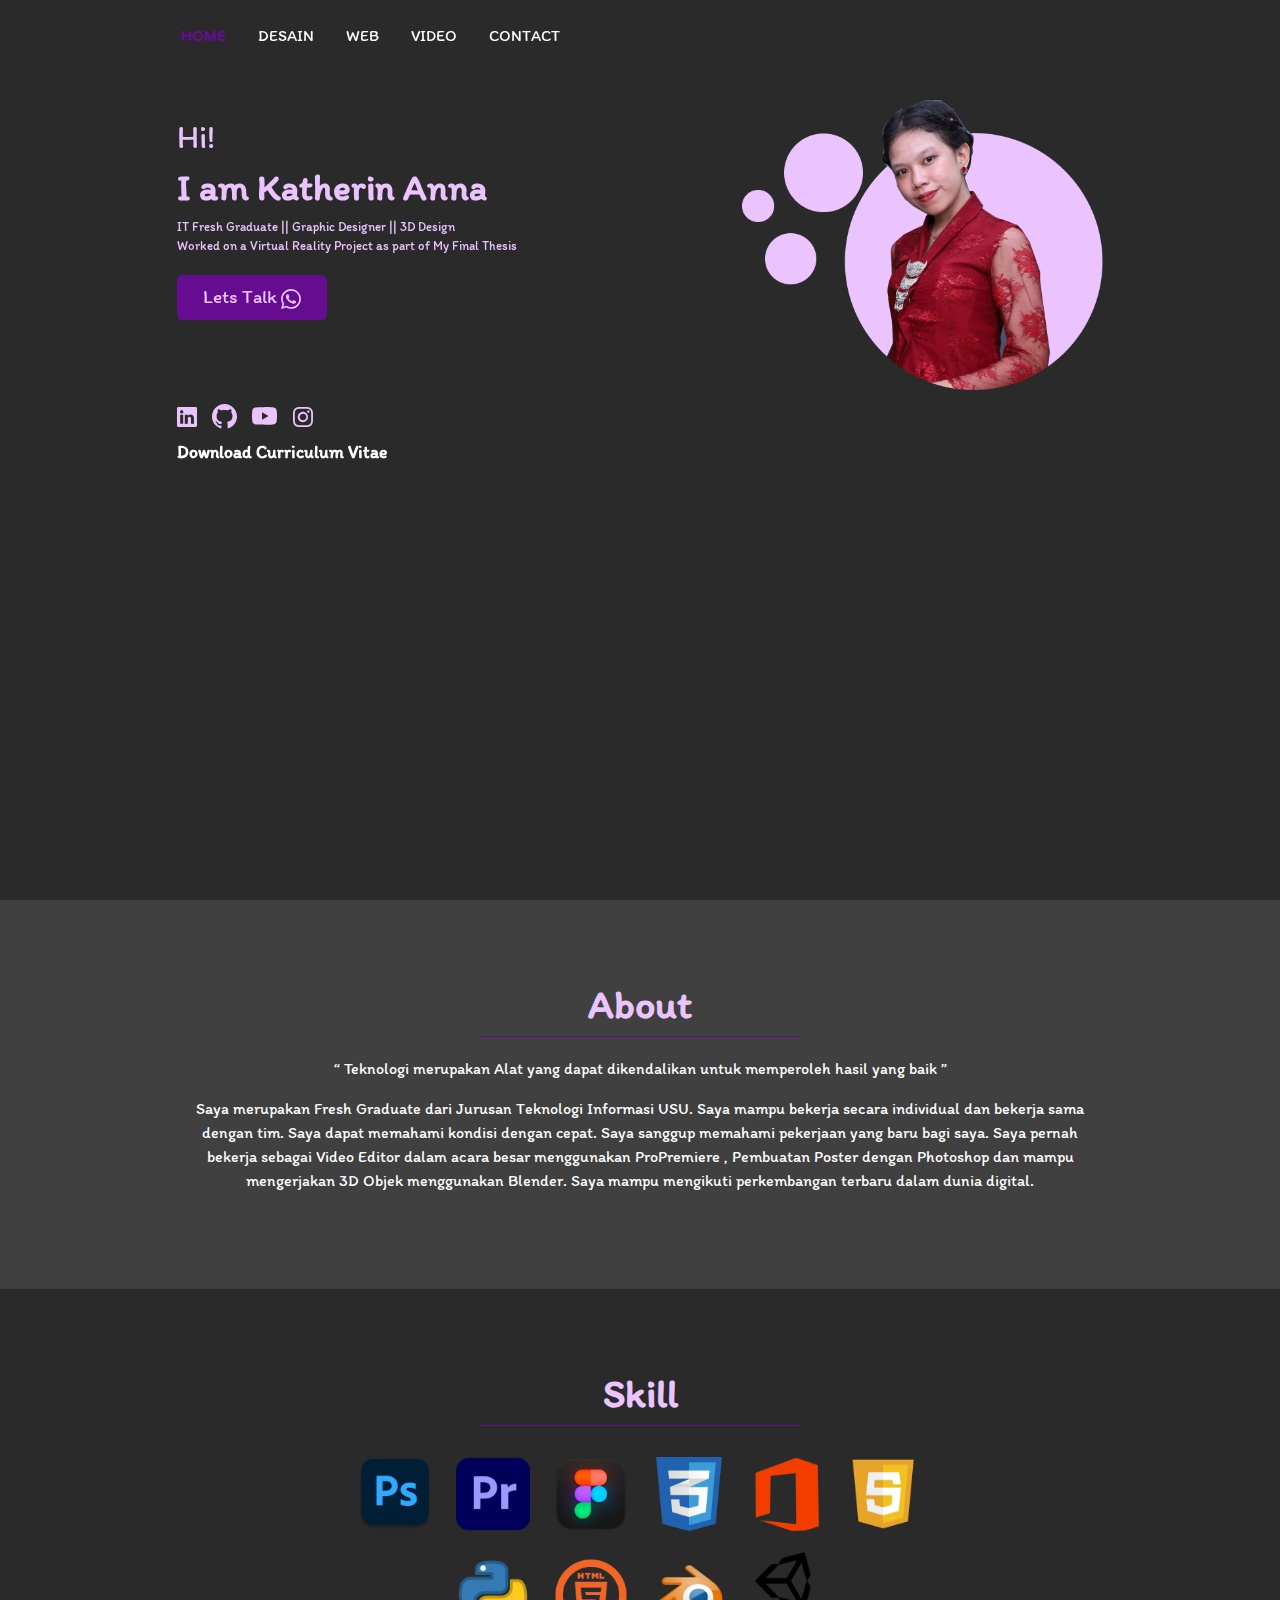
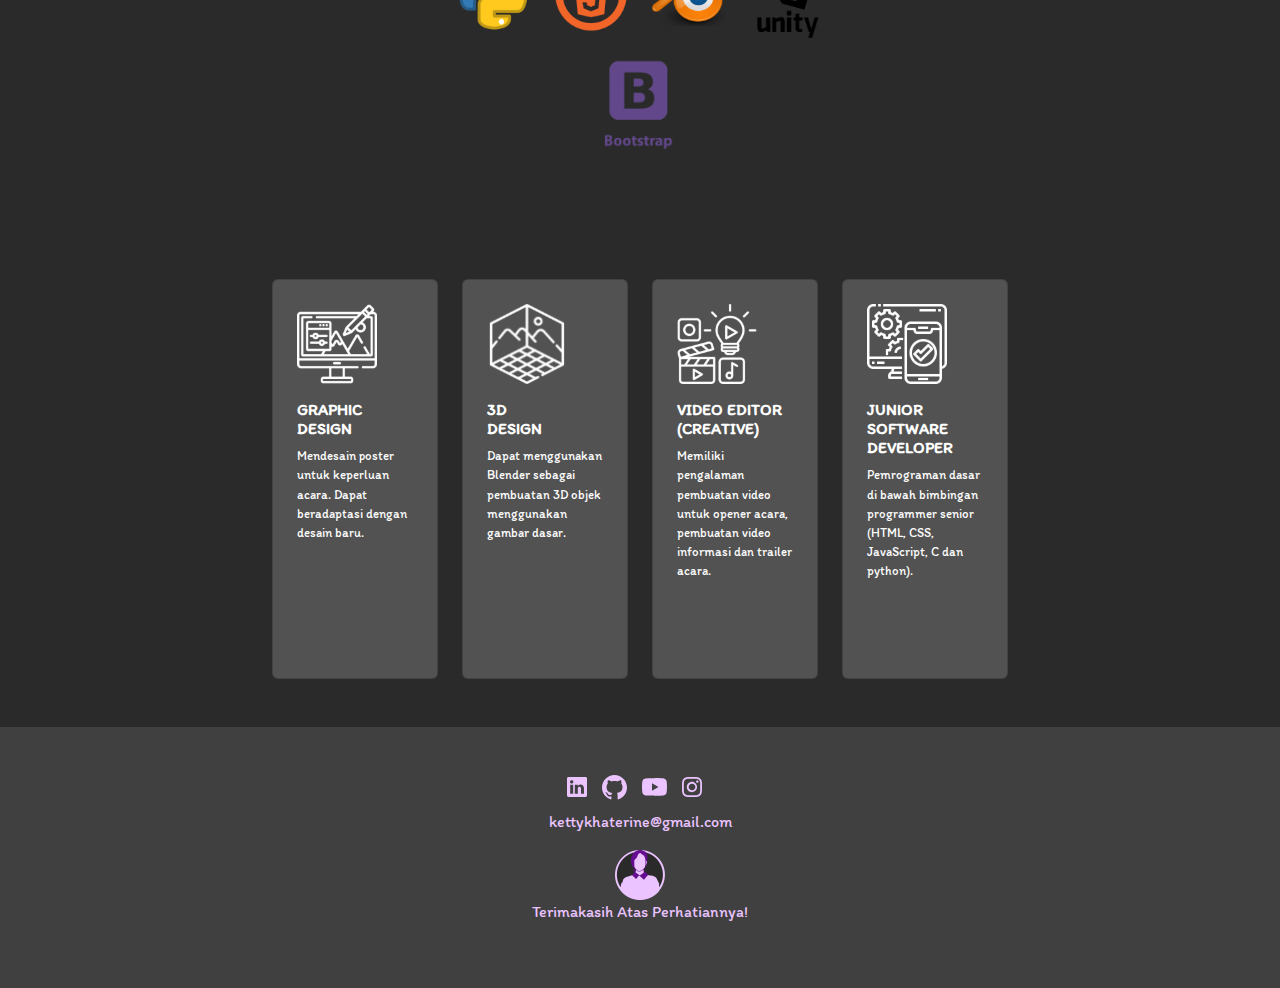
<file: index.html>
<!DOCTYPE html>
<html lang="en">
  <head>
    <meta charset="utf-8" />
    <meta name="viewport" content="width=device-width, initial-scale=1" />
    <title>Web Portofolio || Katherin Anna</title>
    <link
      href="https://cdn.jsdelivr.net/npm/bootstrap@5.3.3/dist/css/bootstrap.min.css"
      rel="stylesheet"
      integrity="sha384-QWTKZyjpPEjISv5WaRU9OFeRpok6YctnYmDr5pNlyT2bRjXh0JMhjY6hW+ALEwIH"
      crossorigin="anonymous"
    />
    <!-- My Style -->
    <link rel="stylesheet" href="css/style.css" />
    <link rel="stylesheet" href="css/resposnsive.css" />
    <!-- Link Font-->
    <link rel="preconnect" href="https://fonts.googleapis.com" />
    <link rel="preconnect" href="https://fonts.gstatic.com" crossorigin />
    <link
      href="https://fonts.googleapis.com/css2?family=Itim&family=Montserrat:ital,wght@0,100..900;1,100..900&display=swap"
      rel="stylesheet"
    />
  </head>
  <body>
    <!-- Navbar-->
    <div class="container-fluid position-fixed" id="nav">
      <div class="container">
        <nav class="navbar navbar-expand-lg navbar-dark bg-body-transparent py-3">
          <div class="row justify-content-center">
            <div class="col-8 offset-1">
              <button
                class="navbar-toggler"
                type="button"
                data-bs-toggle="collapse"
                data-bs-target="#navbarNavAltMarkup"
                aria-controls="navbarNavAltMarkup"
                aria-expanded="false"
                aria-label="Toggle navigation"
              >
                <span class="navbar-toggler-icon"></span>
              </button>
              <div class="collapse navbar-collapse" id="navbarNavAltMarkup">
                <div class="navbar-nav">
                  <a class="nav-link active me-3" aria-current="page" href="index.html">HOME</a>
                  <a class="nav-link me-3" href="album.html">DESAIN</a>
                  <a class="nav-link me-3" href="web.html">WEB</a>
                  <a class="nav-link me-3" href="video.html">VIDEO</a>
                  <a class="nav-link me-3" href="https://wa.me/081906354663">CONTACT</a>
                </div>
              </div>
            </div>
          </div>
        </nav>
      </div>
    </div>

    <!-- End Navbar-->

    <!-- Section Hero-->
    <section id="hero">
      <div class="container">
        <div class="row position-relative">
          <div class="col-lg-5 col-md-6 offset-lg-1 my-auto order-1 text-center text-lg-start">
            <h2>Hi!</h2>
            <h1 class="fw-bold">I am Katherin Anna</h1>
            <p>
              IT Fresh Graduate || Graphic Designer || 3D Design <br />
              Worked on a Virtual Reality Project as part of My Final Thesis
            </p>
            <button class="btn btn-custom1 my-1">
              Lets Talk
              <svg width="20" viewBox="0 0 40 40" fill="none" xmlns="http://www.w3.org/2000/svg">
                <g clip-path="url(#clip0_2_10)">
                  <path
                    d="M34.0025 5.81514C32.169 3.96388 29.9852 2.49625 27.5786 1.49787C25.1719 0.499493 22.5905 -0.00965205 19.985 0.000138563C9.0675 0.000138563 0.17 8.89514 0.16 19.8151C0.16 23.3126 1.075 26.7151 2.8025 29.7276L0 40.0001L10.51 37.2451C13.4162 38.8307 16.6744 39.6603 19.985 39.6576H19.995C30.915 39.6576 39.81 30.7626 39.82 19.8326C39.8222 17.2278 39.3091 14.6482 38.3103 12.2425C37.3114 9.83676 35.8491 7.65238 34.0025 5.81514ZM19.985 36.3026C17.0329 36.3003 14.1356 35.506 11.595 34.0026L10.995 33.6426L4.76 35.2776L6.425 29.1951L6.035 28.5676C4.38452 25.9435 3.51162 22.9052 3.5175 19.8051C3.5175 10.7401 10.91 3.34514 19.995 3.34514C22.1594 3.34126 24.3031 3.76582 26.3026 4.59437C28.302 5.42291 30.1177 6.63904 31.645 8.17264C33.1772 9.70051 34.392 11.5165 35.2192 13.516C36.0465 15.5154 36.4699 17.6588 36.465 19.8226C36.455 28.9201 29.0625 36.3026 19.985 36.3026ZM29.0225 23.9676C28.53 23.7201 26.0975 22.5226 25.64 22.3526C25.185 22.1901 24.8525 22.1051 24.5275 22.6001C24.195 23.0926 23.245 24.2151 22.96 24.5376C22.675 24.8701 22.38 24.9076 21.885 24.6626C21.3925 24.4126 19.795 23.8926 17.905 22.2001C16.43 20.8876 15.4425 19.2626 15.1475 18.7701C14.8625 18.2751 15.12 18.0101 15.3675 17.7626C15.585 17.5426 15.86 17.1826 16.1075 16.8976C16.3575 16.6126 16.44 16.4026 16.6025 16.0726C16.765 15.7376 16.6875 15.4526 16.565 15.2051C16.44 14.9576 15.4525 12.5151 15.035 11.5301C14.635 10.5576 14.2275 10.6926 13.9225 10.6801C13.6375 10.6626 13.305 10.6626 12.9725 10.6626C12.7214 10.669 12.4744 10.7272 12.2468 10.8334C12.0193 10.9397 11.8161 11.0918 11.65 11.2801C11.195 11.7751 9.9225 12.9726 9.9225 15.4151C9.9225 17.8576 11.6975 20.2051 11.9475 20.5376C12.1925 20.8701 15.4325 25.8676 20.405 28.0176C21.58 28.5301 22.505 28.8326 23.2275 29.0626C24.415 29.4426 25.4875 29.3851 26.3425 29.2626C27.2925 29.1176 29.27 28.0626 29.6875 26.9051C30.0975 25.7451 30.0975 24.7551 29.9725 24.5476C29.85 24.3376 29.5175 24.2151 29.0225 23.9676Z"
                    fill="#EBC4FF"
                  />
                </g>
                <defs>
                  <clipPath id="clip0_2_10">
                    <rect width="40" height="40" fill="white" />
                  </clipPath>
                </defs>
              </svg>
            </button>
            <br>
            <br>
            <br>
            <div class="social-icon position-absolute bottom-0">
              <a href="https://www.linkedin.com/in/lesnussaanna"
                ><svg width="20" viewBox="0 0 40 40" fill="none" xmlns="http://www.w3.org/2000/svg">
                  <g clip-path="url(#clip0_2_13)">
                    <path
                      d="M0 2.865C0 1.2825 1.315 0 2.9375 0H37.0625C38.685 0 40 1.2825 40 2.865V37.135C40 38.7175 38.685 40 37.0625 40H2.9375C1.315 40 0 38.7175 0 37.135V2.865ZM12.3575 33.485V15.4225H6.355V33.485H12.3575ZM9.3575 12.955C11.45 12.955 12.7525 11.57 12.7525 9.835C12.715 8.0625 11.4525 6.715 9.3975 6.715C7.3425 6.715 6 8.065 6 9.835C6 11.57 7.3025 12.955 9.3175 12.955H9.3575ZM21.6275 33.485V23.3975C21.6275 22.8575 21.6675 22.3175 21.8275 21.9325C22.26 20.855 23.2475 19.7375 24.9075 19.7375C27.08 19.7375 27.9475 21.3925 27.9475 23.8225V33.485H33.95V23.125C33.95 17.575 30.99 14.995 27.04 14.995C23.855 14.995 22.4275 16.745 21.6275 17.9775V18.04H21.5875L21.6275 17.9775V15.4225H15.6275C15.7025 17.1175 15.6275 33.485 15.6275 33.485H21.6275Z"
                      fill="#EBC4FF"
                    />
                  </g>
                  <defs>
                    <clipPath id="clip0_2_13">
                      <rect width="40" height="40" fill="white" />
                    </clipPath>
                  </defs></svg></a>

              <a href="https://github.com/lesnussaanna"
                ><svg width="25" viewBox="0 0 40 40" fill="none" xmlns="http://www.w3.org/2000/svg">
                  <g clip-path="url(#clip0_2_15)">
                    <path
                      d="M20 0C8.95 0 0 8.95 0 20C0 28.85 5.725 36.325 13.675 38.975C14.675 39.15 15.05 38.55 15.05 38.025C15.05 37.55 15.025 35.975 15.025 34.3C10 35.225 8.7 33.075 8.3 31.95C8.075 31.375 7.1 29.6 6.25 29.125C5.55 28.75 4.55 27.825 6.225 27.8C7.8 27.775 8.925 29.25 9.3 29.85C11.1 32.875 13.975 32.025 15.125 31.5C15.3 30.2 15.825 29.325 16.4 28.825C11.95 28.325 7.3 26.6 7.3 18.95C7.3 16.775 8.075 14.975 9.35 13.575C9.15 13.075 8.45 11.025 9.55 8.275C9.55 8.275 11.225 7.75 15.05 10.325C16.65 9.875 18.35 9.65 20.05 9.65C21.75 9.65 23.45 9.875 25.05 10.325C28.875 7.725 30.55 8.275 30.55 8.275C31.65 11.025 30.95 13.075 30.75 13.575C32.025 14.975 32.8 16.75 32.8 18.95C32.8 26.625 28.125 28.325 23.675 28.825C24.4 29.45 25.025 30.65 25.025 32.525C25.025 35.2 25 37.35 25 38.025C25 38.55 25.375 39.175 26.375 38.975C30.346 37.6356 33.7967 35.0842 36.241 31.6801C38.6853 28.276 40.0001 24.1908 40 20C40 8.95 31.05 0 20 0Z"
                      fill="#EBC4FF"
                    />
                  </g>
                  <defs>
                    <clipPath id="clip0_2_15">
                      <rect width="40" height="40" fill="white" />
                    </clipPath>
                  </defs></svg></a>

              <a href="https://www.youtube.com/@Lesnussaanna"
                ><svg width="25" viewBox="0 0 40 40" fill="none" xmlns="http://www.w3.org/2000/svg">
                  <path
                    d="M20.1275 4.9975H20.35C22.405 5.005 32.8175 5.08 35.625 5.835C36.4737 6.06542 37.2471 6.51455 37.8679 7.13752C38.4887 7.76048 38.9351 8.53546 39.1625 9.385C39.415 10.335 39.5925 11.5925 39.7125 12.89L39.7375 13.15L39.7925 13.8L39.8125 14.06C39.975 16.345 39.995 18.485 39.9975 18.9525V19.14C39.995 19.625 39.9725 21.91 39.7925 24.29L39.7725 24.5525L39.75 24.8125C39.625 26.2425 39.44 27.6625 39.1625 28.7075C38.9351 29.557 38.4887 30.332 37.8679 30.955C37.2471 31.5779 36.4737 32.0271 35.625 32.2575C32.725 33.0375 21.7025 33.0925 20.175 33.095H19.82C19.0475 33.095 15.8525 33.08 12.5025 32.965L12.0775 32.95L11.86 32.94L11.4325 32.9225L11.005 32.905C8.23 32.7825 5.5875 32.585 4.37 32.255C3.52157 32.0248 2.74837 31.576 2.12763 30.9535C1.50688 30.331 1.06031 29.5566 0.8325 28.7075C0.555 27.665 0.37 26.2425 0.245 24.8125L0.225 24.55L0.205 24.29C0.0809086 22.596 0.0125383 20.8985 0 19.2L0 18.8925C0.005 18.355 0.025 16.4975 0.16 14.4475L0.1775 14.19L0.185 14.06L0.205 13.8L0.26 13.15L0.285 12.89C0.405 11.5925 0.5825 10.3325 0.835 9.385C1.06243 8.53546 1.50883 7.76048 2.1296 7.13752C2.75037 6.51455 3.52377 6.06542 4.3725 5.835C5.59 5.51 8.2325 5.31 11.0075 5.185L11.4325 5.1675L11.8625 5.1525L12.0775 5.145L12.505 5.1275C14.8843 5.05101 17.2645 5.0085 19.645 5L20.1275 4.9975ZM16 13.0225V25.0675L26.3925 19.0475L16 13.0225Z"
                    fill="#EBC4FF"
                  /></svg></a>

              <a href="http://instagram.com/lesnussaanna"
                ><svg width="20" viewBox="0 0 40 40" fill="none" xmlns="http://www.w3.org/2000/svg">
                  <g clip-path="url(#clip0_2_20)">
                    <path
                      d="M20 0C14.5725 0 13.89 0.025 11.7575 0.12C9.625 0.22 8.1725 0.555 6.9 1.05C5.56461 1.55081 4.35535 2.3385 3.3575 3.3575C2.3385 4.35535 1.55081 5.56461 1.05 6.9C0.555 8.17 0.2175 9.625 0.12 11.75C0.025 13.8875 0 14.5675 0 20.0025C0 25.4325 0.025 26.1125 0.12 28.245C0.22 30.375 0.555 31.8275 1.05 33.1C1.5625 34.415 2.245 35.53 3.3575 36.6425C4.4675 37.755 5.5825 38.44 6.8975 38.95C8.1725 39.445 9.6225 39.7825 11.7525 39.88C13.8875 39.975 14.5675 40 20 40C25.4325 40 26.11 39.975 28.245 39.88C30.3725 39.78 31.83 39.445 33.1025 38.95C34.437 38.4489 35.6454 37.6612 36.6425 36.6425C37.755 35.53 38.4375 34.415 38.95 33.1C39.4425 31.8275 39.78 30.375 39.88 28.245C39.975 26.1125 40 25.4325 40 20C40 14.5675 39.975 13.8875 39.88 11.7525C39.78 9.625 39.4425 8.17 38.95 6.9C38.4492 5.56461 37.6615 4.35535 36.6425 3.3575C35.6446 2.3385 34.4354 1.55081 33.1 1.05C31.825 0.555 30.37 0.2175 28.2425 0.12C26.1075 0.025 25.43 0 19.995 0H20ZM18.2075 3.605H20.0025C25.3425 3.605 25.975 3.6225 28.0825 3.72C30.0325 3.8075 31.0925 4.135 31.7975 4.4075C32.73 4.77 33.3975 5.205 34.0975 5.905C34.7975 6.605 35.23 7.27 35.5925 8.205C35.8675 8.9075 36.1925 9.9675 36.28 11.9175C36.3775 14.025 36.3975 14.6575 36.3975 19.995C36.3975 25.3325 36.3775 25.9675 36.28 28.075C36.1925 30.025 35.865 31.0825 35.5925 31.7875C35.2696 32.6548 34.7581 33.4395 34.095 34.085C33.395 34.785 32.73 35.2175 31.795 35.58C31.095 35.855 30.035 36.18 28.0825 36.27C25.975 36.365 25.3425 36.3875 20.0025 36.3875C14.6625 36.3875 14.0275 36.365 11.92 36.27C9.97 36.18 8.9125 35.855 8.2075 35.58C7.33958 35.2581 6.554 34.7475 5.9075 34.085C5.24318 33.439 4.73082 32.6534 4.4075 31.785C4.135 31.0825 3.8075 30.0225 3.72 28.0725C3.625 25.965 3.605 25.3325 3.605 19.99C3.605 14.6475 3.625 14.02 3.72 11.9125C3.81 9.9625 4.135 8.9025 4.41 8.1975C4.7725 7.265 5.2075 6.5975 5.9075 5.8975C6.6075 5.1975 7.2725 4.765 8.2075 4.4025C8.9125 4.1275 9.97 3.8025 11.92 3.7125C13.765 3.6275 14.48 3.6025 18.2075 3.6V3.605ZM30.6775 6.925C30.3623 6.925 30.0502 6.98708 29.7591 7.10769C29.4679 7.2283 29.2033 7.40508 28.9804 7.62794C28.7576 7.8508 28.5808 8.11538 28.4602 8.40656C28.3396 8.69774 28.2775 9.00983 28.2775 9.325C28.2775 9.64017 28.3396 9.95226 28.4602 10.2434C28.5808 10.5346 28.7576 10.7992 28.9804 11.0221C29.2033 11.2449 29.4679 11.4217 29.7591 11.5423C30.0502 11.6629 30.3623 11.725 30.6775 11.725C31.314 11.725 31.9245 11.4721 32.3746 11.0221C32.8246 10.572 33.0775 9.96152 33.0775 9.325C33.0775 8.68848 32.8246 8.07803 32.3746 7.62794C31.9245 7.17786 31.314 6.925 30.6775 6.925ZM20.0025 9.73C18.6402 9.70875 17.2872 9.95871 16.0224 10.4654C14.7577 10.972 13.6063 11.7252 12.6354 12.6811C11.6645 13.6369 10.8934 14.7764 10.3671 16.0331C9.8408 17.2899 9.56975 18.6388 9.56975 20.0012C9.56975 21.3637 9.8408 22.7126 10.3671 23.9693C10.8934 25.2261 11.6645 26.3656 12.6354 27.3214C13.6063 28.2773 14.7577 29.0305 16.0224 29.5371C17.2872 30.0438 18.6402 30.2938 20.0025 30.2725C22.6989 30.2304 25.2705 29.1298 27.1624 27.2081C29.0544 25.2865 30.1148 22.6979 30.1147 20.0012C30.1148 17.3046 29.0544 14.716 27.1624 12.7944C25.2705 10.8727 22.6989 9.77207 20.0025 9.73ZM20.0025 13.3325C20.8781 13.3325 21.7451 13.505 22.554 13.84C23.363 14.1751 24.098 14.6662 24.7171 15.2854C25.3363 15.9045 25.8274 16.6395 26.1625 17.4485C26.4975 18.2574 26.67 19.1244 26.67 20C26.67 20.8756 26.4975 21.7426 26.1625 22.5515C25.8274 23.3605 25.3363 24.0955 24.7171 24.7146C24.098 25.3338 23.363 25.8249 22.554 26.16C21.7451 26.495 20.8781 26.6675 20.0025 26.6675C18.2342 26.6675 16.5383 25.965 15.2879 24.7146C14.0375 23.4642 13.335 21.7683 13.335 20C13.335 18.2317 14.0375 16.5358 15.2879 15.2854C16.5383 14.035 18.2342 13.3325 20.0025 13.3325Z"
                      fill="#EBC4FF"
                    />
                  </g>
                  <defs>
                    <clipPath id="clip0_2_20">
                      <rect width="40" height="40" fill="white" />
                    </clipPath>
                  </defs></svg></a>
              <br />
              <a
                href="https://docs.google.com/uc?export=download&id=1TLELbs9nSLTv7dPlTRrhDD8I62RVxlIQ"
                class="fw-bold text-decoration-none cv"
                >Download <span class="color-lightwhite">Curriculum Vitae</span></a>
            </div>
          </div>
          <div class="col-lg-5 col-md-6 order-md-2">
            <img src="img/foto_anna.png" width="80%" class="float-lg-end mx-auto d-block" />
          </div>
        </div>
      </div>
    </section>

    <!-- End Section Hero-->
    <!--About-->
    <section id="about">
      <div class="container-fluid">
        <div class="container">
          <div class="row justify-content-center">
            <div class="col-10">
              <h1 class="text-center color-text fw-bold">About</h1>
              <hr />
            </div>
            <div class="col-lg-10 col-md-12 mt-3">
              <p class="text-center">
                “ Teknologi merupakan Alat yang dapat dikendalikan untuk memperoleh hasil yang baik
                ”
              </p>
              <p class="text-center">
                Saya merupakan Fresh Graduate dari Jurusan Teknologi Informasi USU. Saya mampu
                bekerja secara individual dan bekerja sama dengan tim. Saya dapat memahami kondisi
                dengan cepat. Saya sanggup memahami pekerjaan yang baru bagi saya. Saya pernah
                bekerja sebagai Video Editor dalam acara besar menggunakan ProPremiere , Pembuatan
                Poster dengan Photoshop dan mampu mengerjakan 3D Objek menggunakan Blender. Saya
                mampu mengikuti perkembangan terbaru dalam dunia digital.
              </p>
            </div>
          </div>
        </div>
      </div>
    </section>
    <!-- End About-->

    <!-- Skill-->
    <section id="skill">
      <div class="container-fluid">
        <div class="container">
          <div class="row justify-content-center">
            <div class="col-10">
              <h1 class="text-center fw-bold">Skill</h1>
              <hr />
            </div>
            <div class="col-lg-10 col-md-12 text-center mt-3">
              <img src="img/logo_photoshop.png" alt="" />
              <img src="img/logo_premiere.png" alt="" />
              <img src="img/logo_figma.png" alt="" />
              <img src="img/logo_css.png" alt="" />
              <img src="img/logo_microsoft.png" alt="" />
              <img src="img/logo_javascript.png" alt="" />
              <br />
              <img src="img/logo_pyhton.png" alt="" />
              <img src="img/logo_html.png" alt="" />
              <img src="img/logo_blender.png" alt="" />
              <img src="img/logo_unity.png" alt="" />
              <br />
              <img src="img/logo_boostrap.png" alt="" />
            </div>
          </div>

          <div class="row justify-content-center skill-konten">
            <div class="col-lg-2 col-md-10 col-sm-10">
              <div class="card p-4">
                <div class="row text-center text-sm-start">
                  <div class="col-sm-12">
                    <svg
                      width="80"
                      viewBox="0 0 176 176"
                      fill="none"
                      xmlns="http://www.w3.org/2000/svg"
                      xmlns:xlink="http://www.w3.org/1999/xlink"
                    >
                      <mask
                        id="mask0_5_6"
                        style="mask-type: alpha"
                        maskUnits="userSpaceOnUse"
                        x="0"
                        y="0"
                        width="176"
                        height="176"
                      >
                        <rect width="176" height="176" fill="url(#pattern0_5_6)" />
                      </mask>
                      <g mask="url(#mask0_5_6)">
                        <rect width="176" height="176" fill="white" />
                      </g>
                      <defs>
                        <pattern
                          id="pattern0_5_6"
                          patternContentUnits="objectBoundingBox"
                          width="1"
                          height="1"
                        >
                          <use xlink:href="#image0_5_6" transform="scale(0.00195312)" />
                        </pattern>
                        <image
                          id="image0_5_6"
                          width="512"
                          height="512"
                          xlink:href="[data-uri]"
                        />
                      </defs>
                    </svg>
                  </div>
                  <div class="col pt-3">
                    <h3 class="text-center text-sm-start fw-bold">GRAPHIC <br />DESIGN</h3>
                    <p class="text-start">
                      Mendesain poster untuk keperluan acara. Dapat beradaptasi dengan desain baru.
                    </p>
                  </div>
                </div>
              </div>
            </div>
            <div class="col-lg-2 col-md-10 col-sm-10">
              <div class="card p-4">
                <div class="row text-center text-sm-start">
                  <div class="col-sm-12">
                    <svg
                      width="80"
                      viewBox="0 0 156 156"
                      fill="none"
                      xmlns="http://www.w3.org/2000/svg"
                      xmlns:xlink="http://www.w3.org/1999/xlink"
                    >
                      <mask
                        id="mask0_5_14"
                        style="mask-type: alpha"
                        maskUnits="userSpaceOnUse"
                        x="0"
                        y="0"
                        width="156"
                        height="156"
                      >
                        <rect width="156" height="156" fill="url(#pattern0_5_14)" />
                      </mask>
                      <g mask="url(#mask0_5_14)">
                        <rect x="-13" y="-10" width="176" height="176" fill="white" />
                      </g>
                      <defs>
                        <pattern
                          id="pattern0_5_14"
                          patternContentUnits="objectBoundingBox"
                          width="1"
                          height="1"
                        >
                          <use xlink:href="#image0_5_14" transform="scale(0.00195312)" />
                        </pattern>
                        <image
                          id="image0_5_14"
                          width="512"
                          height="512"
                          xlink:href="[data-uri]"
                        />
                      </defs>
                    </svg>
                  </div>
                  <div class="col pt-3">
                    <h3 class="text-center text-sm-start fw-bold">3D <br />DESIGN</h3>
                    <p class="text-start">
                      Dapat menggunakan Blender sebagai pembuatan 3D objek menggunakan gambar dasar.
                    </p>
                  </div>
                </div>
              </div>
            </div>

            <div class="col-lg-2 col-md-10 col-sm-10">
              <div class="card p-4">
                <div class="row text-center text-sm-start">
                  <div class="col-sm-12">
                    <svg
                      width="80"
                      viewBox="0 0 176 176"
                      fill="none"
                      xmlns="http://www.w3.org/2000/svg"
                      xmlns:xlink="http://www.w3.org/1999/xlink"
                    >
                      <mask
                        id="mask0_52_21"
                        style="mask-type: alpha"
                        maskUnits="userSpaceOnUse"
                        x="0"
                        y="0"
                        width="176"
                        height="176"
                      >
                        <rect width="176" height="176" fill="url(#pattern0_52_21)" />
                      </mask>
                      <g mask="url(#mask0_52_21)">
                        <rect width="176" height="176" fill="white" />
                      </g>
                      <defs>
                        <pattern
                          id="pattern0_52_21"
                          patternContentUnits="objectBoundingBox"
                          width="1"
                          height="1"
                        >
                          <use xlink:href="#image0_52_21" transform="scale(0.00195312)" />
                        </pattern>
                        <image
                          id="image0_52_21"
                          width="512"
                          height="512"
                          xlink:href="[data-uri]"
                        />
                      </defs>
                    </svg>
                  </div>
                  <div class="col pt-3">
                    <h3 class="text-center text-sm-start fw-bold">VIDEO EDITOR (CREATIVE)</h3>
                    <p class="text-start">
                      Memiliki pengalaman pembuatan video untuk opener acara, pembuatan video
                      informasi dan trailer acara.
                    </p>
                  </div>
                </div>
              </div>
            </div>

            <div class="col-lg-2 col-md-10 col-sm-10">
              <div class="card p-4">
                <div class="row text-center text-sm-start">
                  <div class="col-sm-12">
                    <svg
                      width="80"
                      viewBox="0 0 176 176"
                      fill="none"
                      xmlns="http://www.w3.org/2000/svg"
                      xmlns:xlink="http://www.w3.org/1999/xlink"
                    >
                      <mask
                        id="mask0_5_21"
                        style="mask-type: alpha"
                        maskUnits="userSpaceOnUse"
                        x="0"
                        y="0"
                        width="176"
                        height="176"
                      >
                        <rect width="176" height="176" fill="url(#pattern0_5_21)" />
                      </mask>
                      <g mask="url(#mask0_5_21)">
                        <rect width="176" height="176" fill="white" />
                      </g>
                      <defs>
                        <pattern
                          id="pattern0_5_21"
                          patternContentUnits="objectBoundingBox"
                          width="1"
                          height="1"
                        >
                          <use xlink:href="#image0_5_21" transform="scale(0.00195312)" />
                        </pattern>
                        <image
                          id="image0_5_21"
                          width="512"
                          height="512"
                          xlink:href="[data-uri]"
                        />
                      </defs>
                    </svg>
                  </div>
                  <div class="col pt-3">
                    <h4 class="text-center text-sm-start fw-bold">JUNIOR SOFTWARE DEVELOPER</h4>
                    <p class="text-start">
                      Pemrograman dasar di bawah bimbingan programmer senior (HTML, CSS, JavaScript,
                      C dan python).
                    </p>
                  </div>
                </div>
              </div>
            </div>
          </div>
        </div>
      </div>
    </section>

    <!-- End Skill-->

    <!-- Footer-->
    <footer class="py-5 mt-5">
      <div class="container">
        <div class="row justify-content-center">
          <div class="social-icon-footer text-center">
            <a href="https://www.linkedin.com/in/lesnussaanna"
              ><svg width="20" viewBox="0 0 40 40" fill="none" xmlns="http://www.w3.org/2000/svg">
                <g clip-path="url(#clip0_2_13)">
                  <path
                    d="M0 2.865C0 1.2825 1.315 0 2.9375 0H37.0625C38.685 0 40 1.2825 40 2.865V37.135C40 38.7175 38.685 40 37.0625 40H2.9375C1.315 40 0 38.7175 0 37.135V2.865ZM12.3575 33.485V15.4225H6.355V33.485H12.3575ZM9.3575 12.955C11.45 12.955 12.7525 11.57 12.7525 9.835C12.715 8.0625 11.4525 6.715 9.3975 6.715C7.3425 6.715 6 8.065 6 9.835C6 11.57 7.3025 12.955 9.3175 12.955H9.3575ZM21.6275 33.485V23.3975C21.6275 22.8575 21.6675 22.3175 21.8275 21.9325C22.26 20.855 23.2475 19.7375 24.9075 19.7375C27.08 19.7375 27.9475 21.3925 27.9475 23.8225V33.485H33.95V23.125C33.95 17.575 30.99 14.995 27.04 14.995C23.855 14.995 22.4275 16.745 21.6275 17.9775V18.04H21.5875L21.6275 17.9775V15.4225H15.6275C15.7025 17.1175 15.6275 33.485 15.6275 33.485H21.6275Z"
                    fill="#EBC4FF"
                  />
                </g>
                <defs>
                  <clipPath id="clip0_2_13">
                    <rect width="40" height="40" fill="white" />
                  </clipPath>
                </defs></svg></a>

            <a href="https://github.com/lesnussaanna"
              ><svg width="25" viewBox="0 0 40 40" fill="none" xmlns="http://www.w3.org/2000/svg">
                <g clip-path="url(#clip0_2_15)">
                  <path
                    d="M20 0C8.95 0 0 8.95 0 20C0 28.85 5.725 36.325 13.675 38.975C14.675 39.15 15.05 38.55 15.05 38.025C15.05 37.55 15.025 35.975 15.025 34.3C10 35.225 8.7 33.075 8.3 31.95C8.075 31.375 7.1 29.6 6.25 29.125C5.55 28.75 4.55 27.825 6.225 27.8C7.8 27.775 8.925 29.25 9.3 29.85C11.1 32.875 13.975 32.025 15.125 31.5C15.3 30.2 15.825 29.325 16.4 28.825C11.95 28.325 7.3 26.6 7.3 18.95C7.3 16.775 8.075 14.975 9.35 13.575C9.15 13.075 8.45 11.025 9.55 8.275C9.55 8.275 11.225 7.75 15.05 10.325C16.65 9.875 18.35 9.65 20.05 9.65C21.75 9.65 23.45 9.875 25.05 10.325C28.875 7.725 30.55 8.275 30.55 8.275C31.65 11.025 30.95 13.075 30.75 13.575C32.025 14.975 32.8 16.75 32.8 18.95C32.8 26.625 28.125 28.325 23.675 28.825C24.4 29.45 25.025 30.65 25.025 32.525C25.025 35.2 25 37.35 25 38.025C25 38.55 25.375 39.175 26.375 38.975C30.346 37.6356 33.7967 35.0842 36.241 31.6801C38.6853 28.276 40.0001 24.1908 40 20C40 8.95 31.05 0 20 0Z"
                    fill="#EBC4FF"
                  />
                </g>
                <defs>
                  <clipPath id="clip0_2_15">
                    <rect width="40" height="40" fill="white" />
                  </clipPath>
                </defs></svg></a>

            <a href="https://www.youtube.com/@Lesnussaanna"
              ><svg width="25" viewBox="0 0 40 40" fill="none" xmlns="http://www.w3.org/2000/svg">
                <path
                  d="M20.1275 4.9975H20.35C22.405 5.005 32.8175 5.08 35.625 5.835C36.4737 6.06542 37.2471 6.51455 37.8679 7.13752C38.4887 7.76048 38.9351 8.53546 39.1625 9.385C39.415 10.335 39.5925 11.5925 39.7125 12.89L39.7375 13.15L39.7925 13.8L39.8125 14.06C39.975 16.345 39.995 18.485 39.9975 18.9525V19.14C39.995 19.625 39.9725 21.91 39.7925 24.29L39.7725 24.5525L39.75 24.8125C39.625 26.2425 39.44 27.6625 39.1625 28.7075C38.9351 29.557 38.4887 30.332 37.8679 30.955C37.2471 31.5779 36.4737 32.0271 35.625 32.2575C32.725 33.0375 21.7025 33.0925 20.175 33.095H19.82C19.0475 33.095 15.8525 33.08 12.5025 32.965L12.0775 32.95L11.86 32.94L11.4325 32.9225L11.005 32.905C8.23 32.7825 5.5875 32.585 4.37 32.255C3.52157 32.0248 2.74837 31.576 2.12763 30.9535C1.50688 30.331 1.06031 29.5566 0.8325 28.7075C0.555 27.665 0.37 26.2425 0.245 24.8125L0.225 24.55L0.205 24.29C0.0809086 22.596 0.0125383 20.8985 0 19.2L0 18.8925C0.005 18.355 0.025 16.4975 0.16 14.4475L0.1775 14.19L0.185 14.06L0.205 13.8L0.26 13.15L0.285 12.89C0.405 11.5925 0.5825 10.3325 0.835 9.385C1.06243 8.53546 1.50883 7.76048 2.1296 7.13752C2.75037 6.51455 3.52377 6.06542 4.3725 5.835C5.59 5.51 8.2325 5.31 11.0075 5.185L11.4325 5.1675L11.8625 5.1525L12.0775 5.145L12.505 5.1275C14.8843 5.05101 17.2645 5.0085 19.645 5L20.1275 4.9975ZM16 13.0225V25.0675L26.3925 19.0475L16 13.0225Z"
                  fill="#EBC4FF"
                /></svg></a>

            <a href="http://instagram.com/lesnussaanna"
              ><svg width="20" viewBox="0 0 40 40" fill="none" xmlns="http://www.w3.org/2000/svg">
                <g clip-path="url(#clip0_2_20)">
                  <path
                    d="M20 0C14.5725 0 13.89 0.025 11.7575 0.12C9.625 0.22 8.1725 0.555 6.9 1.05C5.56461 1.55081 4.35535 2.3385 3.3575 3.3575C2.3385 4.35535 1.55081 5.56461 1.05 6.9C0.555 8.17 0.2175 9.625 0.12 11.75C0.025 13.8875 0 14.5675 0 20.0025C0 25.4325 0.025 26.1125 0.12 28.245C0.22 30.375 0.555 31.8275 1.05 33.1C1.5625 34.415 2.245 35.53 3.3575 36.6425C4.4675 37.755 5.5825 38.44 6.8975 38.95C8.1725 39.445 9.6225 39.7825 11.7525 39.88C13.8875 39.975 14.5675 40 20 40C25.4325 40 26.11 39.975 28.245 39.88C30.3725 39.78 31.83 39.445 33.1025 38.95C34.437 38.4489 35.6454 37.6612 36.6425 36.6425C37.755 35.53 38.4375 34.415 38.95 33.1C39.4425 31.8275 39.78 30.375 39.88 28.245C39.975 26.1125 40 25.4325 40 20C40 14.5675 39.975 13.8875 39.88 11.7525C39.78 9.625 39.4425 8.17 38.95 6.9C38.4492 5.56461 37.6615 4.35535 36.6425 3.3575C35.6446 2.3385 34.4354 1.55081 33.1 1.05C31.825 0.555 30.37 0.2175 28.2425 0.12C26.1075 0.025 25.43 0 19.995 0H20ZM18.2075 3.605H20.0025C25.3425 3.605 25.975 3.6225 28.0825 3.72C30.0325 3.8075 31.0925 4.135 31.7975 4.4075C32.73 4.77 33.3975 5.205 34.0975 5.905C34.7975 6.605 35.23 7.27 35.5925 8.205C35.8675 8.9075 36.1925 9.9675 36.28 11.9175C36.3775 14.025 36.3975 14.6575 36.3975 19.995C36.3975 25.3325 36.3775 25.9675 36.28 28.075C36.1925 30.025 35.865 31.0825 35.5925 31.7875C35.2696 32.6548 34.7581 33.4395 34.095 34.085C33.395 34.785 32.73 35.2175 31.795 35.58C31.095 35.855 30.035 36.18 28.0825 36.27C25.975 36.365 25.3425 36.3875 20.0025 36.3875C14.6625 36.3875 14.0275 36.365 11.92 36.27C9.97 36.18 8.9125 35.855 8.2075 35.58C7.33958 35.2581 6.554 34.7475 5.9075 34.085C5.24318 33.439 4.73082 32.6534 4.4075 31.785C4.135 31.0825 3.8075 30.0225 3.72 28.0725C3.625 25.965 3.605 25.3325 3.605 19.99C3.605 14.6475 3.625 14.02 3.72 11.9125C3.81 9.9625 4.135 8.9025 4.41 8.1975C4.7725 7.265 5.2075 6.5975 5.9075 5.8975C6.6075 5.1975 7.2725 4.765 8.2075 4.4025C8.9125 4.1275 9.97 3.8025 11.92 3.7125C13.765 3.6275 14.48 3.6025 18.2075 3.6V3.605ZM30.6775 6.925C30.3623 6.925 30.0502 6.98708 29.7591 7.10769C29.4679 7.2283 29.2033 7.40508 28.9804 7.62794C28.7576 7.8508 28.5808 8.11538 28.4602 8.40656C28.3396 8.69774 28.2775 9.00983 28.2775 9.325C28.2775 9.64017 28.3396 9.95226 28.4602 10.2434C28.5808 10.5346 28.7576 10.7992 28.9804 11.0221C29.2033 11.2449 29.4679 11.4217 29.7591 11.5423C30.0502 11.6629 30.3623 11.725 30.6775 11.725C31.314 11.725 31.9245 11.4721 32.3746 11.0221C32.8246 10.572 33.0775 9.96152 33.0775 9.325C33.0775 8.68848 32.8246 8.07803 32.3746 7.62794C31.9245 7.17786 31.314 6.925 30.6775 6.925ZM20.0025 9.73C18.6402 9.70875 17.2872 9.95871 16.0224 10.4654C14.7577 10.972 13.6063 11.7252 12.6354 12.6811C11.6645 13.6369 10.8934 14.7764 10.3671 16.0331C9.8408 17.2899 9.56975 18.6388 9.56975 20.0012C9.56975 21.3637 9.8408 22.7126 10.3671 23.9693C10.8934 25.2261 11.6645 26.3656 12.6354 27.3214C13.6063 28.2773 14.7577 29.0305 16.0224 29.5371C17.2872 30.0438 18.6402 30.2938 20.0025 30.2725C22.6989 30.2304 25.2705 29.1298 27.1624 27.2081C29.0544 25.2865 30.1148 22.6979 30.1147 20.0012C30.1148 17.3046 29.0544 14.716 27.1624 12.7944C25.2705 10.8727 22.6989 9.77207 20.0025 9.73ZM20.0025 13.3325C20.8781 13.3325 21.7451 13.505 22.554 13.84C23.363 14.1751 24.098 14.6662 24.7171 15.2854C25.3363 15.9045 25.8274 16.6395 26.1625 17.4485C26.4975 18.2574 26.67 19.1244 26.67 20C26.67 20.8756 26.4975 21.7426 26.1625 22.5515C25.8274 23.3605 25.3363 24.0955 24.7171 24.7146C24.098 25.3338 23.363 25.8249 22.554 26.16C21.7451 26.495 20.8781 26.6675 20.0025 26.6675C18.2342 26.6675 16.5383 25.965 15.2879 24.7146C14.0375 23.4642 13.335 21.7683 13.335 20C13.335 18.2317 14.0375 16.5358 15.2879 15.2854C16.5383 14.035 18.2342 13.3325 20.0025 13.3325Z"
                    fill="#EBC4FF"
                  />
                </g>
                <defs>
                  <clipPath id="clip0_2_20">
                    <rect width="40" height="40" fill="white" />
                  </clipPath>
                </defs></svg></a>
            <p class="color-text">kettykhaterine@gmail.com</p>
          </div>
          <div class="col-12 text-center">
            <img src="img/logo_anna.png" alt="" />
          </div>
        </div>
        <div class="row">
          <div class="col-12 text-center color-text">
            <p>Terimakasih Atas Perhatiannya!</p>
          </div>
        </div>
      </div>
    </footer>
    <!-- End Footer-->
    <script
      src="https://cdn.jsdelivr.net/npm/bootstrap@5.3.3/dist/js/bootstrap.bundle.min.js"
      integrity="sha384-YvpcrYf0tY3lHB60NNkmXc5s9fDVZLESaAA55NDzOxhy9GkcIdslK1eN7N6jIeHz"
      crossorigin="anonymous"
    ></script>
  </body>
  <!-- My Script-->
  <script src="js/script.js"></script>
  <script
    src="https://cdn.jsdelivr.net/npm/@popperjs/core@2.11.8/dist/umd/popper.min.js"
    integrity="sha384-I7E8VVD/ismYTF4hNIPjVp/Zjvgyol6VFvRkX/vR+Vc4jQkC+hVqc2pM8ODewa9r"
    crossorigin="anonymous"
  ></script>
  <script
    src="https://cdn.jsdelivr.net/npm/bootstrap@5.3.3/dist/js/bootstrap.min.js"
    integrity="sha384-0pUGZvbkm6XF6gxjEnlmuGrJXVbNuzT9qBBavbLwCsOGabYfZo0T0to5eqruptLy"
    crossorigin="anonymous"
  ></script>
</html>
</file>
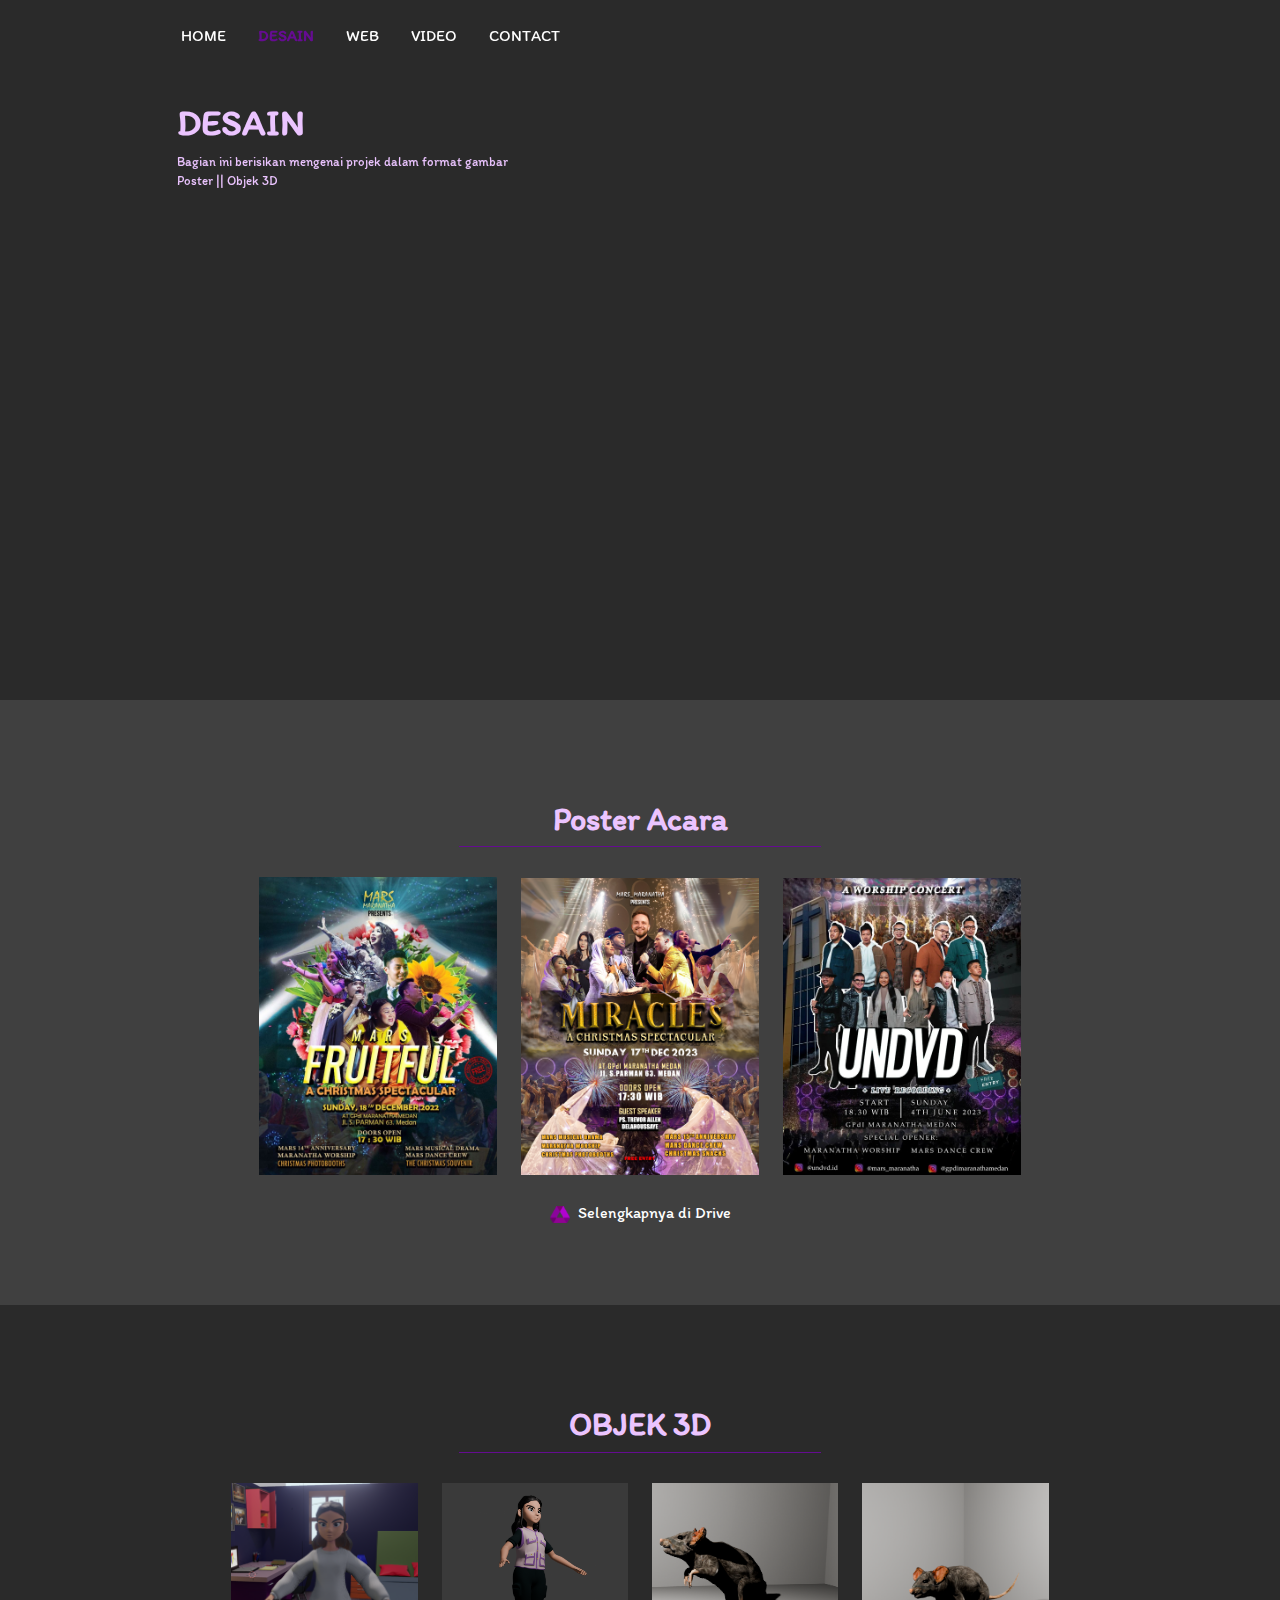
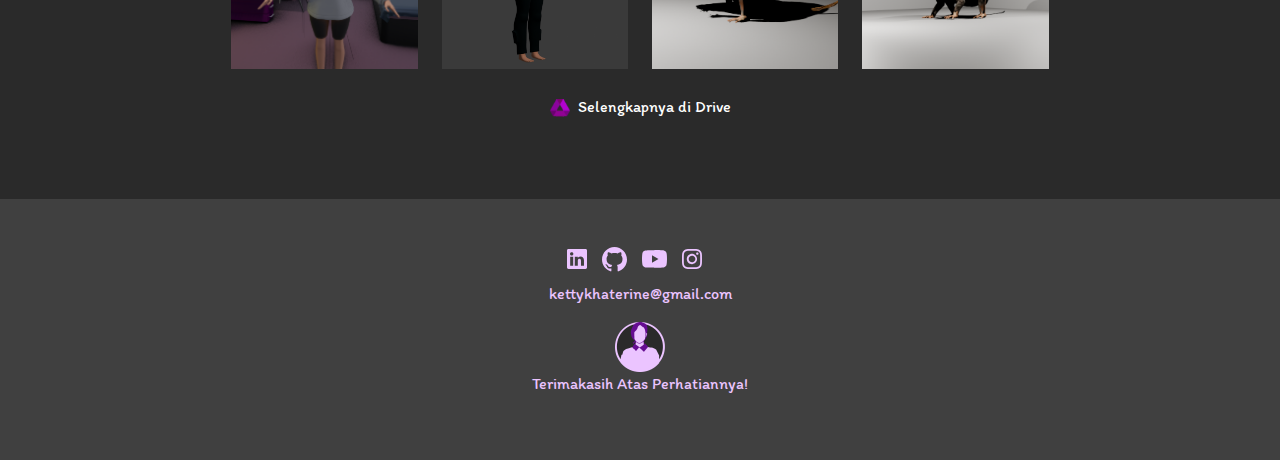
<file: album.html>
<!doctype html>
<html lang="en">
  <head>
    <meta charset="utf-8">
    <meta name="viewport" content="width=device-width, initial-scale=1">
    <title>Web Portofolio || Katherin Anna</title>
    <link href="https://cdn.jsdelivr.net/npm/bootstrap@5.3.3/dist/css/bootstrap.min.css" rel="stylesheet" integrity="sha384-QWTKZyjpPEjISv5WaRU9OFeRpok6YctnYmDr5pNlyT2bRjXh0JMhjY6hW+ALEwIH" crossorigin="anonymous">
    <!-- My Style -->
     <link rel="stylesheet" href="css/style.css">
     <link rel="stylesheet" href="css/resposnsive.css">
    <!-- Link Font-->
    <link rel="preconnect" href="https://fonts.googleapis.com">
    <link rel="preconnect" href="https://fonts.gstatic.com" crossorigin>
    <link href="https://fonts.googleapis.com/css2?family=Itim&family=Montserrat:ital,wght@0,100..900;1,100..900&display=swap" rel="stylesheet">

  </head>
  <body>
    
    <!-- Navbar-->
    <div class="container-fluid position-fixed" id="nav">
        <div class="container">
        <nav class="navbar navbar-expand-lg navbar-dark bg-body-transparent py-3 ">
            <div class="row justify-content-center">
                <div class="col-8 offset-1">
                    <button class="navbar-toggler" type="button" data-bs-toggle="collapse" data-bs-target="#navbarNavAltMarkup" aria-controls="navbarNavAltMarkup" aria-expanded="false" aria-label="Toggle navigation">
                        <span class="navbar-toggler-icon"></span>
                      </button>
                      <div class="collapse navbar-collapse" id="navbarNavAltMarkup">
                        <div class="navbar-nav">
                          <a class="nav-link me-3" aria-current="page" href="index.html">HOME</a>
                          <a class="nav-link active me-3" href="album.html">DESAIN</a>
                          <a class="nav-link me-3" href="web.html">WEB</a>
                          <a class="nav-link me-3" href="video.html">VIDEO</a>
                          <a class="nav-link me-3" href="https://wa.me/081906354663">CONTACT</a>
                        </div>
                      </div>
                    </div>
                </div>  
          </nav>
        </div> 
    </div>
    
    <!-- End Navbar-->

    <!-- Section Hero-->
     <section id="hero">
        <div class="container">
        <div class="row position-relative">
            <div class="col-lg-5 col-md-6 offset-lg-1 my-auto order-1 text-center text-lg-start">
                <h1 class="fw-bold">DESAIN</h1>
                <p>Bagian ini berisikan mengenai projek dalam format gambar <br>
                    Poster || Objek 3D <br></p>
                </div>
            </div>
        </div>
        </div>
     </section>

    <!-- End Section Hero-->

     <!-- Portofolio-->
     <section id="portofolio">
        <div class="container-fluid">
            <div class="container">
                <div class="row">
                    <div class="col-12">
                        <h2 class="text-center color-text fw-bold">Poster Acara</h2>
                            <hr>
                    </div>
                </div>
                <div class="row justify-content-center">
                    <div class="col-lg-12 col-md-12 text-center pt-3">
                        <img src="img/poster_1.jpg" alt="">
                        <img src="img/poster_2.png" alt="">
                        <img src="img/poster_3.jpg" alt="">
                        
                    </div>
                </div>
                <div class="row">
                    <div class="col-12 text-center pt-3">
                        <svg width="20" viewBox="0 0 468 409" fill="none" xmlns="http://www.w3.org/2000/svg" xmlns:xlink="http://www.w3.org/1999/xlink">
                            <rect width="468" height="409" fill="url(#pattern0_36_19)"/>
                            <defs>
                            <pattern id="pattern0_36_19" patternContentUnits="objectBoundingBox" width="1" height="1">
                            <use xlink:href="#image0_36_19" transform="scale(0.00213675 0.00244499)"/>
                            </pattern>
                            <image id="image0_36_19" width="468" height="541" xlink:href="[data-uri]"/>
                            </defs>
                        <p class="d-inline ps-2"><a href="https://drive.google.com/drive/folders/1VBlzmOJV_ru174R5uHkUYD8iBaGa4uE9?usp=drive_link">Selengkapnya di Drive</a></p>    
                        </svg>
                            
                    </div>
                </div>
            </div>
         </section>
         <section id="lainnya">
            <div class="container-fluid">
                <div class="container">
                    <div class="row">
                        <div class="col-12">
                            <h2 class="text-center color-text fw-bold">OBJEK 3D</h2>
                                <hr>
                        </div>
                    </div>
                    <div class="row justify-content-center">
                        <div class="col-lg-12 col-md-12 text-center pt-3">
                            <img src="img/chara_3.png" alt="">
                            <img src="img/chara_2.png" alt="">
                            <img src="img/Tikus_1.png" alt="">
                            <img src="img/Tikus_2.png" alt="">
                        </div>
                    </div>
                    <div class="row">
                        <div class="col-12 text-center pt-3">
                            <svg width="20" viewBox="0 0 468 409" fill="none" xmlns="http://www.w3.org/2000/svg" xmlns:xlink="http://www.w3.org/1999/xlink">
                                <rect width="468" height="409" fill="url(#pattern0_36_19)"/>
                                <defs>
                                <pattern id="pattern0_36_19" patternContentUnits="objectBoundingBox" width="1" height="1">
                                <use xlink:href="#image0_36_19" transform="scale(0.00213675 0.00244499)"/>
                                </pattern>
                                <image id="image0_36_19" width="468" height="541" xlink:href="[data-uri]"/>
                                </defs>
                            <p class="d-inline ps-2"><a href="https://drive.google.com/drive/folders/1sC1r66RVE1iev2dOk7MF-WMX2Bv54lIC?usp=drive_link">Selengkapnya di Drive</a></p>    
                            </svg>
                                
                        </div>
                    </div>
                </div>
             </section>
        <!--END Portofolio-->
    <!-- Footer-->
     <footer class="py-5">
        <div class="container">
            
            <div class="row justify-content-center">
                <div class="social-icon-footer text-center">
                    <a  href="https://www.linkedin.com/in/lesnussaanna"><svg width="20" viewBox="0 0 40 40" fill="none" xmlns="http://www.w3.org/2000/svg">
                        <g clip-path="url(#clip0_2_13)">
                        <path d="M0 2.865C0 1.2825 1.315 0 2.9375 0H37.0625C38.685 0 40 1.2825 40 2.865V37.135C40 38.7175 38.685 40 37.0625 40H2.9375C1.315 40 0 38.7175 0 37.135V2.865ZM12.3575 33.485V15.4225H6.355V33.485H12.3575ZM9.3575 12.955C11.45 12.955 12.7525 11.57 12.7525 9.835C12.715 8.0625 11.4525 6.715 9.3975 6.715C7.3425 6.715 6 8.065 6 9.835C6 11.57 7.3025 12.955 9.3175 12.955H9.3575ZM21.6275 33.485V23.3975C21.6275 22.8575 21.6675 22.3175 21.8275 21.9325C22.26 20.855 23.2475 19.7375 24.9075 19.7375C27.08 19.7375 27.9475 21.3925 27.9475 23.8225V33.485H33.95V23.125C33.95 17.575 30.99 14.995 27.04 14.995C23.855 14.995 22.4275 16.745 21.6275 17.9775V18.04H21.5875L21.6275 17.9775V15.4225H15.6275C15.7025 17.1175 15.6275 33.485 15.6275 33.485H21.6275Z" fill="#EBC4FF"/>
                        </g>
                        <defs>
                        <clipPath id="clip0_2_13">
                        <rect width="40" height="40" fill="white"/>
                        </clipPath>
                        </defs>
                    </svg></a>

                    <a href="https://github.com/lesnussaanna"><svg width="25" viewBox="0 0 40 40" fill="none" xmlns="http://www.w3.org/2000/svg">
                        <g clip-path="url(#clip0_2_15)">
                        <path d="M20 0C8.95 0 0 8.95 0 20C0 28.85 5.725 36.325 13.675 38.975C14.675 39.15 15.05 38.55 15.05 38.025C15.05 37.55 15.025 35.975 15.025 34.3C10 35.225 8.7 33.075 8.3 31.95C8.075 31.375 7.1 29.6 6.25 29.125C5.55 28.75 4.55 27.825 6.225 27.8C7.8 27.775 8.925 29.25 9.3 29.85C11.1 32.875 13.975 32.025 15.125 31.5C15.3 30.2 15.825 29.325 16.4 28.825C11.95 28.325 7.3 26.6 7.3 18.95C7.3 16.775 8.075 14.975 9.35 13.575C9.15 13.075 8.45 11.025 9.55 8.275C9.55 8.275 11.225 7.75 15.05 10.325C16.65 9.875 18.35 9.65 20.05 9.65C21.75 9.65 23.45 9.875 25.05 10.325C28.875 7.725 30.55 8.275 30.55 8.275C31.65 11.025 30.95 13.075 30.75 13.575C32.025 14.975 32.8 16.75 32.8 18.95C32.8 26.625 28.125 28.325 23.675 28.825C24.4 29.45 25.025 30.65 25.025 32.525C25.025 35.2 25 37.35 25 38.025C25 38.55 25.375 39.175 26.375 38.975C30.346 37.6356 33.7967 35.0842 36.241 31.6801C38.6853 28.276 40.0001 24.1908 40 20C40 8.95 31.05 0 20 0Z" fill="#EBC4FF"/>
                        </g>
                        <defs>
                        <clipPath id="clip0_2_15">
                        <rect width="40" height="40" fill="white"/>
                        </clipPath>
                        </defs>
                    </svg></a>

                    <a href="https://www.youtube.com/@Lesnussaanna"><svg width="25" viewBox="0 0 40 40" fill="none" xmlns="http://www.w3.org/2000/svg">
                        <path d="M20.1275 4.9975H20.35C22.405 5.005 32.8175 5.08 35.625 5.835C36.4737 6.06542 37.2471 6.51455 37.8679 7.13752C38.4887 7.76048 38.9351 8.53546 39.1625 9.385C39.415 10.335 39.5925 11.5925 39.7125 12.89L39.7375 13.15L39.7925 13.8L39.8125 14.06C39.975 16.345 39.995 18.485 39.9975 18.9525V19.14C39.995 19.625 39.9725 21.91 39.7925 24.29L39.7725 24.5525L39.75 24.8125C39.625 26.2425 39.44 27.6625 39.1625 28.7075C38.9351 29.557 38.4887 30.332 37.8679 30.955C37.2471 31.5779 36.4737 32.0271 35.625 32.2575C32.725 33.0375 21.7025 33.0925 20.175 33.095H19.82C19.0475 33.095 15.8525 33.08 12.5025 32.965L12.0775 32.95L11.86 32.94L11.4325 32.9225L11.005 32.905C8.23 32.7825 5.5875 32.585 4.37 32.255C3.52157 32.0248 2.74837 31.576 2.12763 30.9535C1.50688 30.331 1.06031 29.5566 0.8325 28.7075C0.555 27.665 0.37 26.2425 0.245 24.8125L0.225 24.55L0.205 24.29C0.0809086 22.596 0.0125383 20.8985 0 19.2L0 18.8925C0.005 18.355 0.025 16.4975 0.16 14.4475L0.1775 14.19L0.185 14.06L0.205 13.8L0.26 13.15L0.285 12.89C0.405 11.5925 0.5825 10.3325 0.835 9.385C1.06243 8.53546 1.50883 7.76048 2.1296 7.13752C2.75037 6.51455 3.52377 6.06542 4.3725 5.835C5.59 5.51 8.2325 5.31 11.0075 5.185L11.4325 5.1675L11.8625 5.1525L12.0775 5.145L12.505 5.1275C14.8843 5.05101 17.2645 5.0085 19.645 5L20.1275 4.9975ZM16 13.0225V25.0675L26.3925 19.0475L16 13.0225Z" fill="#EBC4FF"/>
                    </svg></a>

                    <a href="http://instagram.com/lesnussaanna"><svg width="20" viewBox="0 0 40 40" fill="none" xmlns="http://www.w3.org/2000/svg">
                        <g clip-path="url(#clip0_2_20)">
                        <path d="M20 0C14.5725 0 13.89 0.025 11.7575 0.12C9.625 0.22 8.1725 0.555 6.9 1.05C5.56461 1.55081 4.35535 2.3385 3.3575 3.3575C2.3385 4.35535 1.55081 5.56461 1.05 6.9C0.555 8.17 0.2175 9.625 0.12 11.75C0.025 13.8875 0 14.5675 0 20.0025C0 25.4325 0.025 26.1125 0.12 28.245C0.22 30.375 0.555 31.8275 1.05 33.1C1.5625 34.415 2.245 35.53 3.3575 36.6425C4.4675 37.755 5.5825 38.44 6.8975 38.95C8.1725 39.445 9.6225 39.7825 11.7525 39.88C13.8875 39.975 14.5675 40 20 40C25.4325 40 26.11 39.975 28.245 39.88C30.3725 39.78 31.83 39.445 33.1025 38.95C34.437 38.4489 35.6454 37.6612 36.6425 36.6425C37.755 35.53 38.4375 34.415 38.95 33.1C39.4425 31.8275 39.78 30.375 39.88 28.245C39.975 26.1125 40 25.4325 40 20C40 14.5675 39.975 13.8875 39.88 11.7525C39.78 9.625 39.4425 8.17 38.95 6.9C38.4492 5.56461 37.6615 4.35535 36.6425 3.3575C35.6446 2.3385 34.4354 1.55081 33.1 1.05C31.825 0.555 30.37 0.2175 28.2425 0.12C26.1075 0.025 25.43 0 19.995 0H20ZM18.2075 3.605H20.0025C25.3425 3.605 25.975 3.6225 28.0825 3.72C30.0325 3.8075 31.0925 4.135 31.7975 4.4075C32.73 4.77 33.3975 5.205 34.0975 5.905C34.7975 6.605 35.23 7.27 35.5925 8.205C35.8675 8.9075 36.1925 9.9675 36.28 11.9175C36.3775 14.025 36.3975 14.6575 36.3975 19.995C36.3975 25.3325 36.3775 25.9675 36.28 28.075C36.1925 30.025 35.865 31.0825 35.5925 31.7875C35.2696 32.6548 34.7581 33.4395 34.095 34.085C33.395 34.785 32.73 35.2175 31.795 35.58C31.095 35.855 30.035 36.18 28.0825 36.27C25.975 36.365 25.3425 36.3875 20.0025 36.3875C14.6625 36.3875 14.0275 36.365 11.92 36.27C9.97 36.18 8.9125 35.855 8.2075 35.58C7.33958 35.2581 6.554 34.7475 5.9075 34.085C5.24318 33.439 4.73082 32.6534 4.4075 31.785C4.135 31.0825 3.8075 30.0225 3.72 28.0725C3.625 25.965 3.605 25.3325 3.605 19.99C3.605 14.6475 3.625 14.02 3.72 11.9125C3.81 9.9625 4.135 8.9025 4.41 8.1975C4.7725 7.265 5.2075 6.5975 5.9075 5.8975C6.6075 5.1975 7.2725 4.765 8.2075 4.4025C8.9125 4.1275 9.97 3.8025 11.92 3.7125C13.765 3.6275 14.48 3.6025 18.2075 3.6V3.605ZM30.6775 6.925C30.3623 6.925 30.0502 6.98708 29.7591 7.10769C29.4679 7.2283 29.2033 7.40508 28.9804 7.62794C28.7576 7.8508 28.5808 8.11538 28.4602 8.40656C28.3396 8.69774 28.2775 9.00983 28.2775 9.325C28.2775 9.64017 28.3396 9.95226 28.4602 10.2434C28.5808 10.5346 28.7576 10.7992 28.9804 11.0221C29.2033 11.2449 29.4679 11.4217 29.7591 11.5423C30.0502 11.6629 30.3623 11.725 30.6775 11.725C31.314 11.725 31.9245 11.4721 32.3746 11.0221C32.8246 10.572 33.0775 9.96152 33.0775 9.325C33.0775 8.68848 32.8246 8.07803 32.3746 7.62794C31.9245 7.17786 31.314 6.925 30.6775 6.925ZM20.0025 9.73C18.6402 9.70875 17.2872 9.95871 16.0224 10.4654C14.7577 10.972 13.6063 11.7252 12.6354 12.6811C11.6645 13.6369 10.8934 14.7764 10.3671 16.0331C9.8408 17.2899 9.56975 18.6388 9.56975 20.0012C9.56975 21.3637 9.8408 22.7126 10.3671 23.9693C10.8934 25.2261 11.6645 26.3656 12.6354 27.3214C13.6063 28.2773 14.7577 29.0305 16.0224 29.5371C17.2872 30.0438 18.6402 30.2938 20.0025 30.2725C22.6989 30.2304 25.2705 29.1298 27.1624 27.2081C29.0544 25.2865 30.1148 22.6979 30.1147 20.0012C30.1148 17.3046 29.0544 14.716 27.1624 12.7944C25.2705 10.8727 22.6989 9.77207 20.0025 9.73ZM20.0025 13.3325C20.8781 13.3325 21.7451 13.505 22.554 13.84C23.363 14.1751 24.098 14.6662 24.7171 15.2854C25.3363 15.9045 25.8274 16.6395 26.1625 17.4485C26.4975 18.2574 26.67 19.1244 26.67 20C26.67 20.8756 26.4975 21.7426 26.1625 22.5515C25.8274 23.3605 25.3363 24.0955 24.7171 24.7146C24.098 25.3338 23.363 25.8249 22.554 26.16C21.7451 26.495 20.8781 26.6675 20.0025 26.6675C18.2342 26.6675 16.5383 25.965 15.2879 24.7146C14.0375 23.4642 13.335 21.7683 13.335 20C13.335 18.2317 14.0375 16.5358 15.2879 15.2854C16.5383 14.035 18.2342 13.3325 20.0025 13.3325Z" fill="#EBC4FF"/>
                        </g>
                        <defs>
                        <clipPath id="clip0_2_20">
                        <rect width="40" height="40" fill="white"/>
                        </clipPath>
                        </defs>
                    </svg></a>
                    <p class="color-text">
                        kettykhaterine@gmail.com
                    </p>
                </div>
                <div class="col-12 text-center">
                    <img src="img/logo_anna.png" alt="">
                </div>
            </div>
            <div class="row">
                <div class="col-12 text-center color-text">
                    <p>Terimakasih Atas Perhatiannya!</p>
                </div>
            </div>
        </div>
     </footer>
    <!-- End Footer-->
    <script src="https://cdn.jsdelivr.net/npm/bootstrap@5.3.3/dist/js/bootstrap.bundle.min.js" integrity="sha384-YvpcrYf0tY3lHB60NNkmXc5s9fDVZLESaAA55NDzOxhy9GkcIdslK1eN7N6jIeHz" crossorigin="anonymous"></script>
  </body>
<!-- My Script-->
 <script src="js/script.js"></script>
  <script src="https://cdn.jsdelivr.net/npm/@popperjs/core@2.11.8/dist/umd/popper.min.js" integrity="sha384-I7E8VVD/ismYTF4hNIPjVp/Zjvgyol6VFvRkX/vR+Vc4jQkC+hVqc2pM8ODewa9r" crossorigin="anonymous"></script>
<script src="https://cdn.jsdelivr.net/npm/bootstrap@5.3.3/dist/js/bootstrap.min.js" integrity="sha384-0pUGZvbkm6XF6gxjEnlmuGrJXVbNuzT9qBBavbLwCsOGabYfZo0T0to5eqruptLy" crossorigin="anonymous"></script>
</html>
</file>
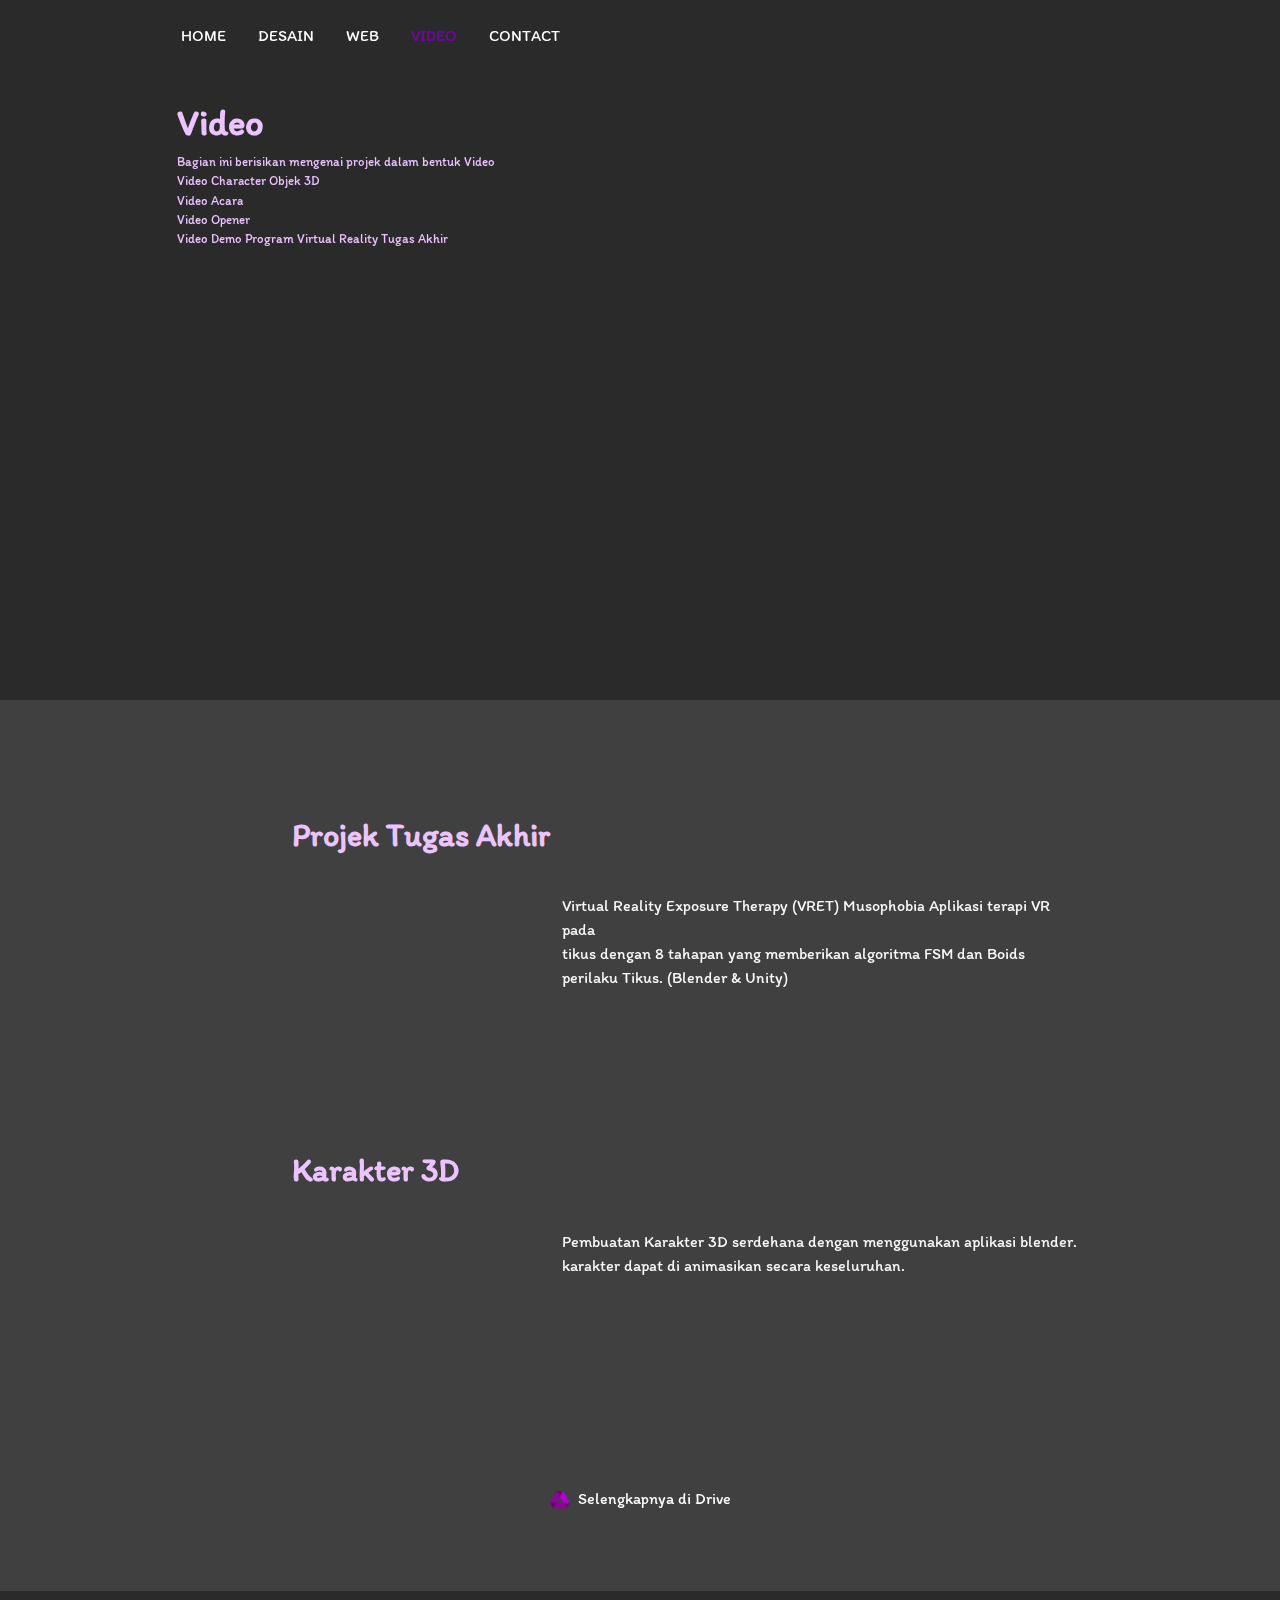
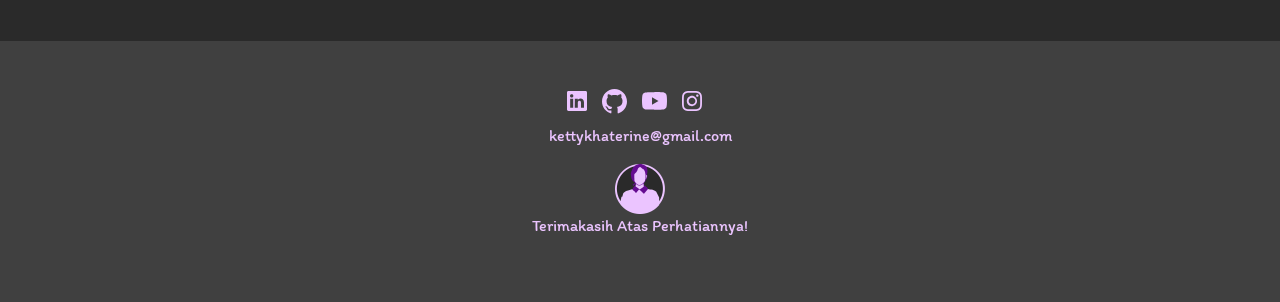
<file: video.html>
<!doctype html>
<html lang="en">
  <head>
    <meta charset="utf-8">
    <meta name="viewport" content="width=device-width, initial-scale=1">
    <title>Web Portofolio || Katherin Anna</title>
    <link href="https://cdn.jsdelivr.net/npm/bootstrap@5.3.3/dist/css/bootstrap.min.css" rel="stylesheet" integrity="sha384-QWTKZyjpPEjISv5WaRU9OFeRpok6YctnYmDr5pNlyT2bRjXh0JMhjY6hW+ALEwIH" crossorigin="anonymous">
    <!-- My Style -->
     <link rel="stylesheet" href="css/style.css">
     <link rel="stylesheet" href="css/resposnsive.css">
    <!-- Link Font-->
    <link rel="preconnect" href="https://fonts.googleapis.com">
    <link rel="preconnect" href="https://fonts.gstatic.com" crossorigin>
    <link href="https://fonts.googleapis.com/css2?family=Itim&family=Montserrat:ital,wght@0,100..900;1,100..900&display=swap" rel="stylesheet">

  </head>
  <body>
    
    <!-- Navbar-->
    <div class="container-fluid position-fixed" id="nav">
        <div class="container">
        <nav class="navbar navbar-expand-lg navbar-dark bg-body-transparent py-3 ">
            <div class="row justify-content-center">
                <div class="col-8 offset-1">
                    <button class="navbar-toggler" type="button" data-bs-toggle="collapse" data-bs-target="#navbarNavAltMarkup" aria-controls="navbarNavAltMarkup" aria-expanded="false" aria-label="Toggle navigation">
                        <span class="navbar-toggler-icon"></span>
                      </button>
                      <div class="collapse navbar-collapse" id="navbarNavAltMarkup">
                        <div class="navbar-nav">
                          <a class="nav-link me-3" aria-current="page" href="index.html">HOME</a>
                          <a class="nav-link me-3" href="album.html">DESAIN</a>
                          <a class="nav-link me-3" href="web.html">WEB</a>
                          <a class="nav-link active me-3" href="video.html">VIDEO</a>
                          <a class="nav-link me-3" href="https://wa.me/081906354663">CONTACT</a>
                        </div>
                      </div>
                    </div>
                </div>  
          </nav>
        </div> 
    </div>
    
    <!-- End Navbar-->

    <!-- Section Hero-->
     <section id="hero">
        <div class="container">
        <div class="row position-relative">
            <div class="col-lg-5 col-md-6 offset-lg-1 my-auto order-1 text-center text-lg-start">
                <h1 class="fw-bold">Video</h1>
                <p>Bagian ini berisikan mengenai projek dalam bentuk Video <br>
                    Video Character Objek 3D <br>
                    Video Acara <br>
                    Video Opener <br>
                    Video Demo Program Virtual Reality Tugas Akhir <br></p>
                </div>
            </div>
        </div>
        </div>
     </section>

    <!-- End Section Hero-->

        <!-- video -->
         <section id="video">
            <div class="container-fluid">
                <div class="row justify-content-center pt-3">
                        <div class="col-8 text-start">
                            <h2 class="color-text fw-bold">Projek Tugas Akhir</h2>
                        </div>
                </div>
                <div class="row justify-content-center pt-3">
                    <div class="col-4 text-end">
                        <iframe width="400" height="250" src="https://www.youtube.com/embed/6W_nAm5mvOA?si=RD-6zlGJGS3-0zaK" title="YouTube video player" frameborder="0" allow="accelerometer; autoplay; clipboard-write; encrypted-media; gyroscope; picture-in-picture; web-share" referrerpolicy="strict-origin-when-cross-origin" allowfullscreen></iframe>
                    </div>
                    <div class="col-lg-6 col-md-12  ">
                            <p class="text-light text-lg-start mt-3 text-md-center text-sm-center">
                                Virtual Reality Exposure Therapy (VRET) Musophobia Aplikasi terapi VR pada <br> tikus dengan 8 tahapan yang memberikan algoritma FSM dan Boids <br> perilaku Tikus. (Blender & Unity)
                            </p>
                    </div>
                </div>
                <div class="row justify-content-center pt-3">
                    <div class="col-8 ">
                        <h2 class="color-text fw-bold">Karakter 3D</h2>
                    </div>
            </div>
            <div class="row justify-content-center pt-3">
                <div class="col-4 text-end">
                    <iframe width="400" height="250" src="https://www.youtube.com/embed/2rIuDnaGBFE?si=pHbC4NxF_hwE2oU0" title="YouTube video player" frameborder="0" allow="accelerometer; autoplay; clipboard-write; encrypted-media; gyroscope; picture-in-picture; web-share" referrerpolicy="strict-origin-when-cross-origin" allowfullscreen></iframe>
                </div>
                <div class="col-lg-6 col-md-12  ">
                        <p class="text-light mt-3 text-lg-start text-md-center text-sm-center">
                            Pembuatan Karakter 3D serdehana dengan menggunakan aplikasi blender. <br> karakter dapat di animasikan secara keseluruhan. <br>
                        </p>
                </div>
            </div>
                        
            </div>
            <div class="row">
                <div class="col-12 text-center pt-3">
                    <svg width="20" viewBox="0 0 468 409" fill="none" xmlns="http://www.w3.org/2000/svg" xmlns:xlink="http://www.w3.org/1999/xlink">
                        <rect width="468" height="409" fill="url(#pattern0_36_19)"/>
                        <defs>
                        <pattern id="pattern0_36_19" patternContentUnits="objectBoundingBox" width="1" height="1">
                        <use xlink:href="#image0_36_19" transform="scale(0.00213675 0.00244499)"/>
                        </pattern>
                        <image id="image0_36_19" width="468" height="541" xlink:href="[data-uri]"/>
                        </defs>
                    <p class="d-inline ps-2"><a href="https://drive.google.com/drive/folders/1B9CZFq6cudKhWeR3LoJ6dDmwSDAGqJ6C?usp=drive_link">Selengkapnya di Drive</a></p>    
                    </svg>
                        
                </div>
            </div>
        </div>
     </section>
    <!-- end video-->
    <!-- Footer-->
     <footer class="py-5">
        <div class="container">
            
            <div class="row justify-content-center">
                <div class="social-icon-footer text-center">
                    <a  href="https://www.linkedin.com/in/lesnussaanna"><svg width="20" viewBox="0 0 40 40" fill="none" xmlns="http://www.w3.org/2000/svg">
                        <g clip-path="url(#clip0_2_13)">
                        <path d="M0 2.865C0 1.2825 1.315 0 2.9375 0H37.0625C38.685 0 40 1.2825 40 2.865V37.135C40 38.7175 38.685 40 37.0625 40H2.9375C1.315 40 0 38.7175 0 37.135V2.865ZM12.3575 33.485V15.4225H6.355V33.485H12.3575ZM9.3575 12.955C11.45 12.955 12.7525 11.57 12.7525 9.835C12.715 8.0625 11.4525 6.715 9.3975 6.715C7.3425 6.715 6 8.065 6 9.835C6 11.57 7.3025 12.955 9.3175 12.955H9.3575ZM21.6275 33.485V23.3975C21.6275 22.8575 21.6675 22.3175 21.8275 21.9325C22.26 20.855 23.2475 19.7375 24.9075 19.7375C27.08 19.7375 27.9475 21.3925 27.9475 23.8225V33.485H33.95V23.125C33.95 17.575 30.99 14.995 27.04 14.995C23.855 14.995 22.4275 16.745 21.6275 17.9775V18.04H21.5875L21.6275 17.9775V15.4225H15.6275C15.7025 17.1175 15.6275 33.485 15.6275 33.485H21.6275Z" fill="#EBC4FF"/>
                        </g>
                        <defs>
                        <clipPath id="clip0_2_13">
                        <rect width="40" height="40" fill="white"/>
                        </clipPath>
                        </defs>
                    </svg></a>

                    <a href="https://github.com/lesnussaanna"><svg width="25" viewBox="0 0 40 40" fill="none" xmlns="http://www.w3.org/2000/svg">
                        <g clip-path="url(#clip0_2_15)">
                        <path d="M20 0C8.95 0 0 8.95 0 20C0 28.85 5.725 36.325 13.675 38.975C14.675 39.15 15.05 38.55 15.05 38.025C15.05 37.55 15.025 35.975 15.025 34.3C10 35.225 8.7 33.075 8.3 31.95C8.075 31.375 7.1 29.6 6.25 29.125C5.55 28.75 4.55 27.825 6.225 27.8C7.8 27.775 8.925 29.25 9.3 29.85C11.1 32.875 13.975 32.025 15.125 31.5C15.3 30.2 15.825 29.325 16.4 28.825C11.95 28.325 7.3 26.6 7.3 18.95C7.3 16.775 8.075 14.975 9.35 13.575C9.15 13.075 8.45 11.025 9.55 8.275C9.55 8.275 11.225 7.75 15.05 10.325C16.65 9.875 18.35 9.65 20.05 9.65C21.75 9.65 23.45 9.875 25.05 10.325C28.875 7.725 30.55 8.275 30.55 8.275C31.65 11.025 30.95 13.075 30.75 13.575C32.025 14.975 32.8 16.75 32.8 18.95C32.8 26.625 28.125 28.325 23.675 28.825C24.4 29.45 25.025 30.65 25.025 32.525C25.025 35.2 25 37.35 25 38.025C25 38.55 25.375 39.175 26.375 38.975C30.346 37.6356 33.7967 35.0842 36.241 31.6801C38.6853 28.276 40.0001 24.1908 40 20C40 8.95 31.05 0 20 0Z" fill="#EBC4FF"/>
                        </g>
                        <defs>
                        <clipPath id="clip0_2_15">
                        <rect width="40" height="40" fill="white"/>
                        </clipPath>
                        </defs>
                    </svg></a>

                    <a href="https://www.youtube.com/@Lesnussaanna"><svg width="25" viewBox="0 0 40 40" fill="none" xmlns="http://www.w3.org/2000/svg">
                        <path d="M20.1275 4.9975H20.35C22.405 5.005 32.8175 5.08 35.625 5.835C36.4737 6.06542 37.2471 6.51455 37.8679 7.13752C38.4887 7.76048 38.9351 8.53546 39.1625 9.385C39.415 10.335 39.5925 11.5925 39.7125 12.89L39.7375 13.15L39.7925 13.8L39.8125 14.06C39.975 16.345 39.995 18.485 39.9975 18.9525V19.14C39.995 19.625 39.9725 21.91 39.7925 24.29L39.7725 24.5525L39.75 24.8125C39.625 26.2425 39.44 27.6625 39.1625 28.7075C38.9351 29.557 38.4887 30.332 37.8679 30.955C37.2471 31.5779 36.4737 32.0271 35.625 32.2575C32.725 33.0375 21.7025 33.0925 20.175 33.095H19.82C19.0475 33.095 15.8525 33.08 12.5025 32.965L12.0775 32.95L11.86 32.94L11.4325 32.9225L11.005 32.905C8.23 32.7825 5.5875 32.585 4.37 32.255C3.52157 32.0248 2.74837 31.576 2.12763 30.9535C1.50688 30.331 1.06031 29.5566 0.8325 28.7075C0.555 27.665 0.37 26.2425 0.245 24.8125L0.225 24.55L0.205 24.29C0.0809086 22.596 0.0125383 20.8985 0 19.2L0 18.8925C0.005 18.355 0.025 16.4975 0.16 14.4475L0.1775 14.19L0.185 14.06L0.205 13.8L0.26 13.15L0.285 12.89C0.405 11.5925 0.5825 10.3325 0.835 9.385C1.06243 8.53546 1.50883 7.76048 2.1296 7.13752C2.75037 6.51455 3.52377 6.06542 4.3725 5.835C5.59 5.51 8.2325 5.31 11.0075 5.185L11.4325 5.1675L11.8625 5.1525L12.0775 5.145L12.505 5.1275C14.8843 5.05101 17.2645 5.0085 19.645 5L20.1275 4.9975ZM16 13.0225V25.0675L26.3925 19.0475L16 13.0225Z" fill="#EBC4FF"/>
                    </svg></a>

                    <a href="http://instagram.com/lesnussaanna"><svg width="20" viewBox="0 0 40 40" fill="none" xmlns="http://www.w3.org/2000/svg">
                        <g clip-path="url(#clip0_2_20)">
                        <path d="M20 0C14.5725 0 13.89 0.025 11.7575 0.12C9.625 0.22 8.1725 0.555 6.9 1.05C5.56461 1.55081 4.35535 2.3385 3.3575 3.3575C2.3385 4.35535 1.55081 5.56461 1.05 6.9C0.555 8.17 0.2175 9.625 0.12 11.75C0.025 13.8875 0 14.5675 0 20.0025C0 25.4325 0.025 26.1125 0.12 28.245C0.22 30.375 0.555 31.8275 1.05 33.1C1.5625 34.415 2.245 35.53 3.3575 36.6425C4.4675 37.755 5.5825 38.44 6.8975 38.95C8.1725 39.445 9.6225 39.7825 11.7525 39.88C13.8875 39.975 14.5675 40 20 40C25.4325 40 26.11 39.975 28.245 39.88C30.3725 39.78 31.83 39.445 33.1025 38.95C34.437 38.4489 35.6454 37.6612 36.6425 36.6425C37.755 35.53 38.4375 34.415 38.95 33.1C39.4425 31.8275 39.78 30.375 39.88 28.245C39.975 26.1125 40 25.4325 40 20C40 14.5675 39.975 13.8875 39.88 11.7525C39.78 9.625 39.4425 8.17 38.95 6.9C38.4492 5.56461 37.6615 4.35535 36.6425 3.3575C35.6446 2.3385 34.4354 1.55081 33.1 1.05C31.825 0.555 30.37 0.2175 28.2425 0.12C26.1075 0.025 25.43 0 19.995 0H20ZM18.2075 3.605H20.0025C25.3425 3.605 25.975 3.6225 28.0825 3.72C30.0325 3.8075 31.0925 4.135 31.7975 4.4075C32.73 4.77 33.3975 5.205 34.0975 5.905C34.7975 6.605 35.23 7.27 35.5925 8.205C35.8675 8.9075 36.1925 9.9675 36.28 11.9175C36.3775 14.025 36.3975 14.6575 36.3975 19.995C36.3975 25.3325 36.3775 25.9675 36.28 28.075C36.1925 30.025 35.865 31.0825 35.5925 31.7875C35.2696 32.6548 34.7581 33.4395 34.095 34.085C33.395 34.785 32.73 35.2175 31.795 35.58C31.095 35.855 30.035 36.18 28.0825 36.27C25.975 36.365 25.3425 36.3875 20.0025 36.3875C14.6625 36.3875 14.0275 36.365 11.92 36.27C9.97 36.18 8.9125 35.855 8.2075 35.58C7.33958 35.2581 6.554 34.7475 5.9075 34.085C5.24318 33.439 4.73082 32.6534 4.4075 31.785C4.135 31.0825 3.8075 30.0225 3.72 28.0725C3.625 25.965 3.605 25.3325 3.605 19.99C3.605 14.6475 3.625 14.02 3.72 11.9125C3.81 9.9625 4.135 8.9025 4.41 8.1975C4.7725 7.265 5.2075 6.5975 5.9075 5.8975C6.6075 5.1975 7.2725 4.765 8.2075 4.4025C8.9125 4.1275 9.97 3.8025 11.92 3.7125C13.765 3.6275 14.48 3.6025 18.2075 3.6V3.605ZM30.6775 6.925C30.3623 6.925 30.0502 6.98708 29.7591 7.10769C29.4679 7.2283 29.2033 7.40508 28.9804 7.62794C28.7576 7.8508 28.5808 8.11538 28.4602 8.40656C28.3396 8.69774 28.2775 9.00983 28.2775 9.325C28.2775 9.64017 28.3396 9.95226 28.4602 10.2434C28.5808 10.5346 28.7576 10.7992 28.9804 11.0221C29.2033 11.2449 29.4679 11.4217 29.7591 11.5423C30.0502 11.6629 30.3623 11.725 30.6775 11.725C31.314 11.725 31.9245 11.4721 32.3746 11.0221C32.8246 10.572 33.0775 9.96152 33.0775 9.325C33.0775 8.68848 32.8246 8.07803 32.3746 7.62794C31.9245 7.17786 31.314 6.925 30.6775 6.925ZM20.0025 9.73C18.6402 9.70875 17.2872 9.95871 16.0224 10.4654C14.7577 10.972 13.6063 11.7252 12.6354 12.6811C11.6645 13.6369 10.8934 14.7764 10.3671 16.0331C9.8408 17.2899 9.56975 18.6388 9.56975 20.0012C9.56975 21.3637 9.8408 22.7126 10.3671 23.9693C10.8934 25.2261 11.6645 26.3656 12.6354 27.3214C13.6063 28.2773 14.7577 29.0305 16.0224 29.5371C17.2872 30.0438 18.6402 30.2938 20.0025 30.2725C22.6989 30.2304 25.2705 29.1298 27.1624 27.2081C29.0544 25.2865 30.1148 22.6979 30.1147 20.0012C30.1148 17.3046 29.0544 14.716 27.1624 12.7944C25.2705 10.8727 22.6989 9.77207 20.0025 9.73ZM20.0025 13.3325C20.8781 13.3325 21.7451 13.505 22.554 13.84C23.363 14.1751 24.098 14.6662 24.7171 15.2854C25.3363 15.9045 25.8274 16.6395 26.1625 17.4485C26.4975 18.2574 26.67 19.1244 26.67 20C26.67 20.8756 26.4975 21.7426 26.1625 22.5515C25.8274 23.3605 25.3363 24.0955 24.7171 24.7146C24.098 25.3338 23.363 25.8249 22.554 26.16C21.7451 26.495 20.8781 26.6675 20.0025 26.6675C18.2342 26.6675 16.5383 25.965 15.2879 24.7146C14.0375 23.4642 13.335 21.7683 13.335 20C13.335 18.2317 14.0375 16.5358 15.2879 15.2854C16.5383 14.035 18.2342 13.3325 20.0025 13.3325Z" fill="#EBC4FF"/>
                        </g>
                        <defs>
                        <clipPath id="clip0_2_20">
                        <rect width="40" height="40" fill="white"/>
                        </clipPath>
                        </defs>
                    </svg></a>
                    <p class="color-text">
                        kettykhaterine@gmail.com
                    </p>
                </div>
                <div class="col-12 text-center">
                    <img src="img/logo_anna.png" alt="">
                </div>
            </div>
            <div class="row">
                <div class="col-12 text-center color-text">
                    <p>Terimakasih Atas Perhatiannya!</p>
                </div>
            </div>
        </div>
     </footer>
    <!-- End Footer-->
    <script src="https://cdn.jsdelivr.net/npm/bootstrap@5.3.3/dist/js/bootstrap.bundle.min.js" integrity="sha384-YvpcrYf0tY3lHB60NNkmXc5s9fDVZLESaAA55NDzOxhy9GkcIdslK1eN7N6jIeHz" crossorigin="anonymous"></script>
  </body>
<!-- My Script-->
 <script src="js/script.js"></script>
  <script src="https://cdn.jsdelivr.net/npm/@popperjs/core@2.11.8/dist/umd/popper.min.js" integrity="sha384-I7E8VVD/ismYTF4hNIPjVp/Zjvgyol6VFvRkX/vR+Vc4jQkC+hVqc2pM8ODewa9r" crossorigin="anonymous"></script>
<script src="https://cdn.jsdelivr.net/npm/bootstrap@5.3.3/dist/js/bootstrap.min.js" integrity="sha384-0pUGZvbkm6XF6gxjEnlmuGrJXVbNuzT9qBBavbLwCsOGabYfZo0T0to5eqruptLy" crossorigin="anonymous"></script>
</html>
</file>
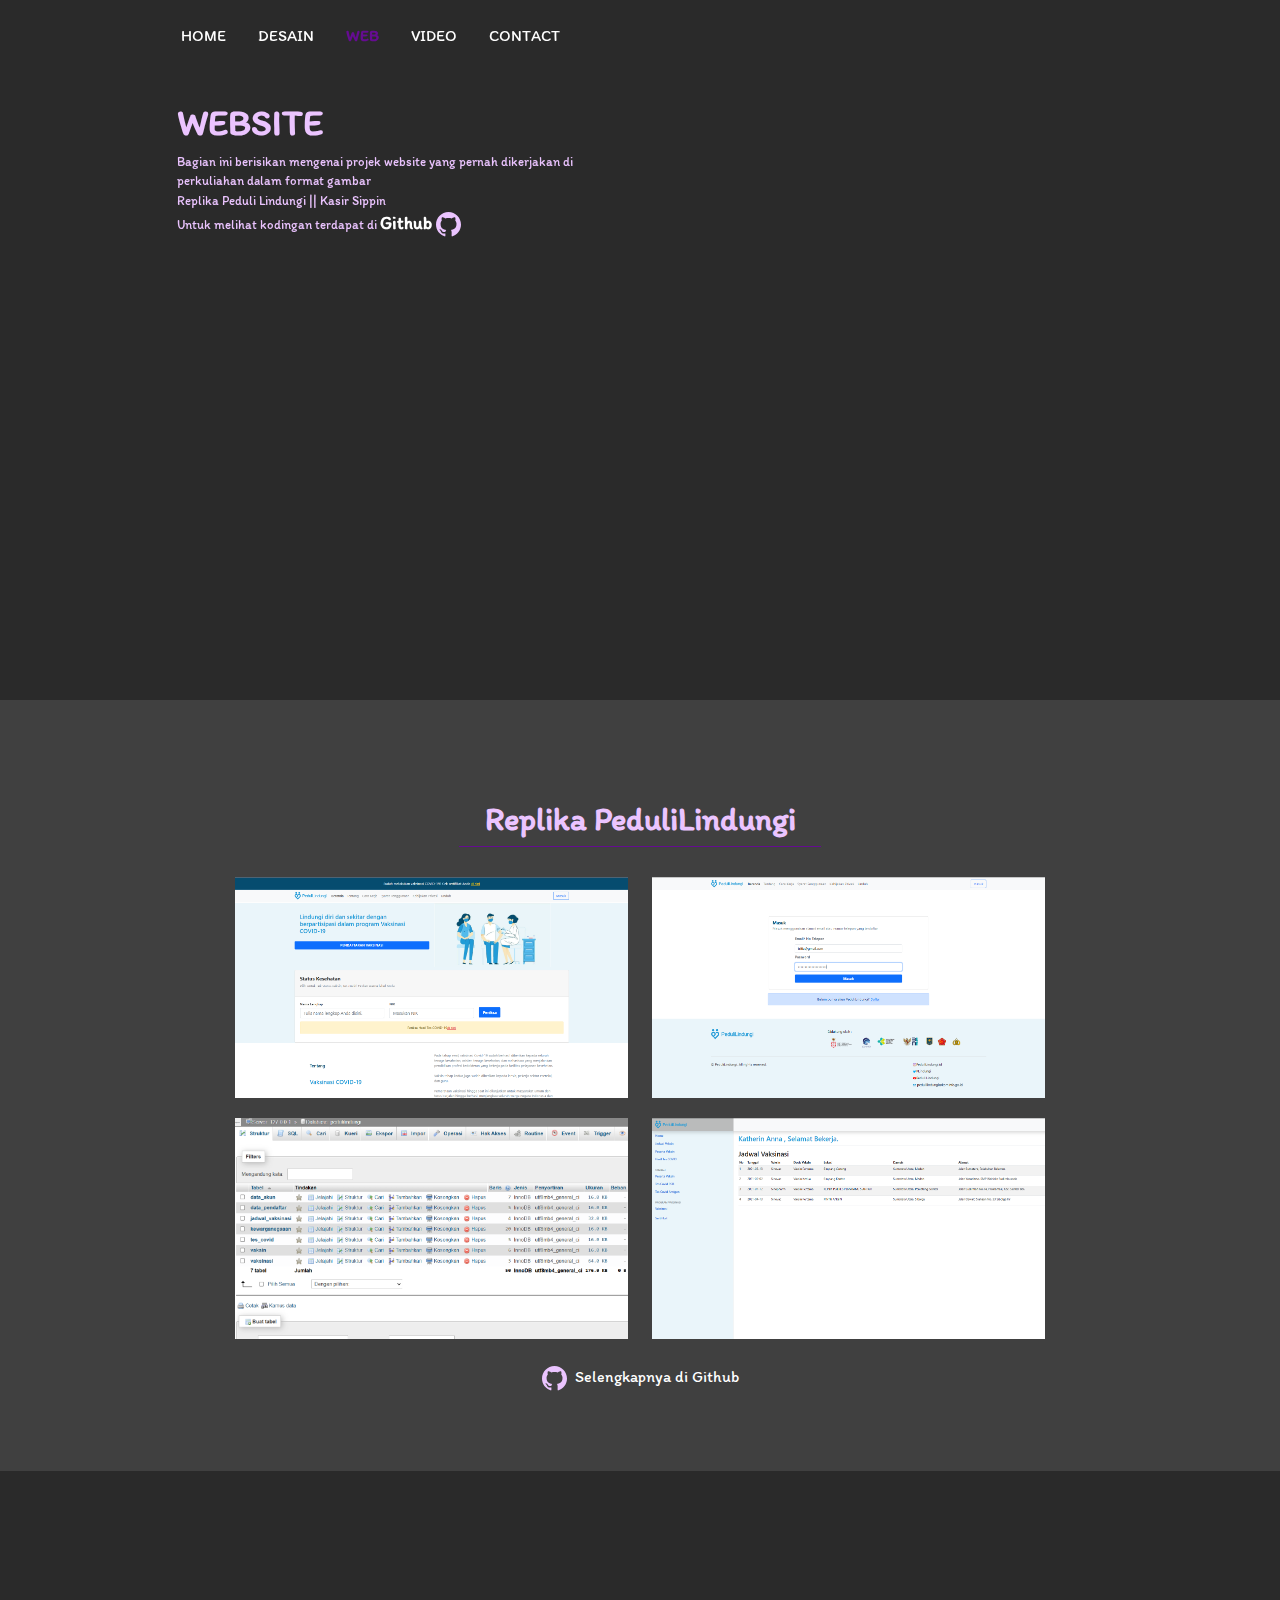
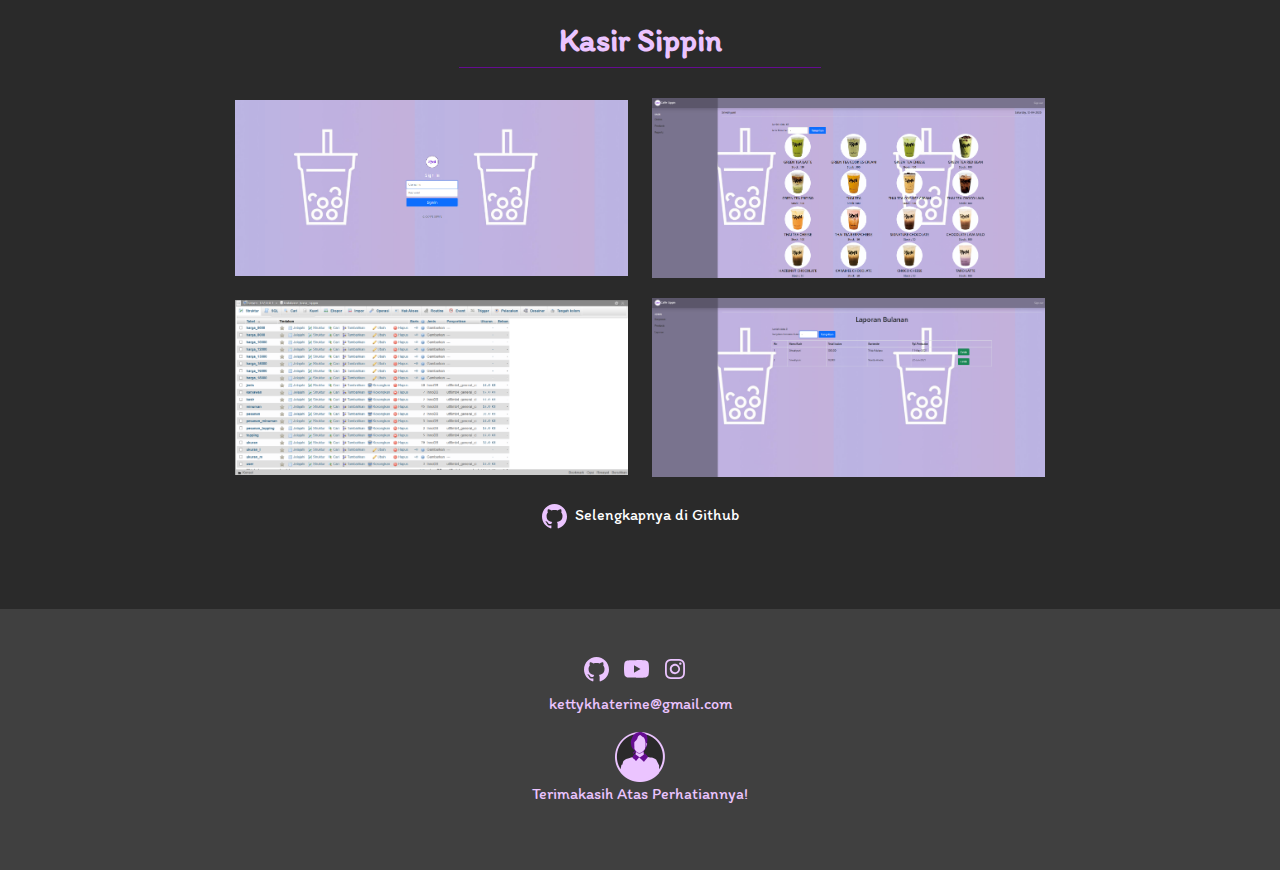
<file: web.html>
<!doctype html>
<html lang="en">
  <head>
    <meta charset="utf-8">
    <meta name="viewport" content="width=device-width, initial-scale=1">
    <title>Web Portofolio || Katherin Anna</title>
    <link href="https://cdn.jsdelivr.net/npm/bootstrap@5.3.3/dist/css/bootstrap.min.css" rel="stylesheet" integrity="sha384-QWTKZyjpPEjISv5WaRU9OFeRpok6YctnYmDr5pNlyT2bRjXh0JMhjY6hW+ALEwIH" crossorigin="anonymous">
    <!-- My Style -->
     <link rel="stylesheet" href="css/style.css">
     <link rel="stylesheet" href="css/resposnsive.css">
    <!-- Link Font-->
    <link rel="preconnect" href="https://fonts.googleapis.com">
    <link rel="preconnect" href="https://fonts.gstatic.com" crossorigin>
    <link href="https://fonts.googleapis.com/css2?family=Itim&family=Montserrat:ital,wght@0,100..900;1,100..900&display=swap" rel="stylesheet">

  </head>
  <body>
    
    <!-- Navbar-->
    <div class="container-fluid position-fixed" id="nav">
        <div class="container">
        <nav class="navbar navbar-expand-lg navbar-dark bg-body-transparent py-3 ">
            <div class="row justify-content-center">
                <div class="col-8 offset-1">
                    <button class="navbar-toggler" type="button" data-bs-toggle="collapse" data-bs-target="#navbarNavAltMarkup" aria-controls="navbarNavAltMarkup" aria-expanded="false" aria-label="Toggle navigation">
                        <span class="navbar-toggler-icon"></span>
                      </button>
                      <div class="collapse navbar-collapse" id="navbarNavAltMarkup">
                        <div class="navbar-nav">
                          <a class="nav-link me-3" aria-current="page" href="index.html">HOME</a>
                          <a class="nav-link me-3" href="album.html">DESAIN</a>
                          <a class="nav-link active me-3" href="web.html">WEB</a>
                          <a class="nav-link me-3" href="video.html">VIDEO</a>
                          <a class="nav-link me-3" href="https://wa.me/081906354663">CONTACT</a>
                        </div>
                      </div>
                    </div>
                </div>  
          </nav>
        </div> 
    </div>
    
    <!-- End Navbar-->

    <!-- Section Hero-->
     <section id="hero">
        <div class="container">
        <div class="row position-relative">
            <div class="col-lg-5 col-md-6 offset-lg-1 my-auto order-1 text-center text-lg-start">
                <h1 class="fw-bold">WEBSITE</h1>
                <p>Bagian ini berisikan mengenai projek website yang pernah dikerjakan di perkuliahan dalam format gambar <br>
                    Replika Peduli Lindungi ||  Kasir Sippin <br>
                    Untuk melihat kodingan terdapat di <a href="https://github.com/lesnussaanna" class="fw-bold text-decoration-none cv">Github <span class="color-lightwhite"><svg width="25" viewBox="0 0 40 40" fill="none" xmlns="http://www.w3.org/2000/svg">
                          <g clip-path="url(#clip0_2_15)">
                            <path
                              d="M20 0C8.95 0 0 8.95 0 20C0 28.85 5.725 36.325 13.675 38.975C14.675 39.15 15.05 38.55 15.05 38.025C15.05 37.55 15.025 35.975 15.025 34.3C10 35.225 8.7 33.075 8.3 31.95C8.075 31.375 7.1 29.6 6.25 29.125C5.55 28.75 4.55 27.825 6.225 27.8C7.8 27.775 8.925 29.25 9.3 29.85C11.1 32.875 13.975 32.025 15.125 31.5C15.3 30.2 15.825 29.325 16.4 28.825C11.95 28.325 7.3 26.6 7.3 18.95C7.3 16.775 8.075 14.975 9.35 13.575C9.15 13.075 8.45 11.025 9.55 8.275C9.55 8.275 11.225 7.75 15.05 10.325C16.65 9.875 18.35 9.65 20.05 9.65C21.75 9.65 23.45 9.875 25.05 10.325C28.875 7.725 30.55 8.275 30.55 8.275C31.65 11.025 30.95 13.075 30.75 13.575C32.025 14.975 32.8 16.75 32.8 18.95C32.8 26.625 28.125 28.325 23.675 28.825C24.4 29.45 25.025 30.65 25.025 32.525C25.025 35.2 25 37.35 25 38.025C25 38.55 25.375 39.175 26.375 38.975C30.346 37.6356 33.7967 35.0842 36.241 31.6801C38.6853 28.276 40.0001 24.1908 40 20C40 8.95 31.05 0 20 0Z"
                              fill="#EBC4FF"
                            />
                          </g>
                          <defs>
                            <clipPath id="clip0_2_15">
                              <rect width="40" height="40" fill="white" />
                            </clipPath>
                          </defs></svg></span></a>
            </p>
                </div>
            </div>
        </div>
        </div>
     </section>

    <!-- End Section Hero-->

     <!-- Portofolio-->
     <section id="web">
        <div class="container-fluid">
            <div class="container">
                <div class="row">
                    <div class="col-12">
                        <h2 class="text-center color-text fw-bold">Replika PeduliLindungi</h2>
                            <hr>
                    </div>
                </div>
                <div class="row justify-content-center">
                    <div class="col-lg-12 col-md-12 text-center pt-3">
                        <img src="img/pedulilindungi1.png" alt="">
                        <img src="img/pedulilingdungi3.png" alt="">
                        <img src="img/pedulilindungi5.png" alt="">
                        <img src="img/admin.png" alt="">
                        
                    </div>
                </div>
                <div class="row">
                    <div class="col-12 text-center pt-3">
                        <svg width="25" viewBox="0 0 40 40" fill="none" xmlns="http://www.w3.org/2000/svg">
                            <g clip-path="url(#clip0_2_15)">
                              <path
                                d="M20 0C8.95 0 0 8.95 0 20C0 28.85 5.725 36.325 13.675 38.975C14.675 39.15 15.05 38.55 15.05 38.025C15.05 37.55 15.025 35.975 15.025 34.3C10 35.225 8.7 33.075 8.3 31.95C8.075 31.375 7.1 29.6 6.25 29.125C5.55 28.75 4.55 27.825 6.225 27.8C7.8 27.775 8.925 29.25 9.3 29.85C11.1 32.875 13.975 32.025 15.125 31.5C15.3 30.2 15.825 29.325 16.4 28.825C11.95 28.325 7.3 26.6 7.3 18.95C7.3 16.775 8.075 14.975 9.35 13.575C9.15 13.075 8.45 11.025 9.55 8.275C9.55 8.275 11.225 7.75 15.05 10.325C16.65 9.875 18.35 9.65 20.05 9.65C21.75 9.65 23.45 9.875 25.05 10.325C28.875 7.725 30.55 8.275 30.55 8.275C31.65 11.025 30.95 13.075 30.75 13.575C32.025 14.975 32.8 16.75 32.8 18.95C32.8 26.625 28.125 28.325 23.675 28.825C24.4 29.45 25.025 30.65 25.025 32.525C25.025 35.2 25 37.35 25 38.025C25 38.55 25.375 39.175 26.375 38.975C30.346 37.6356 33.7967 35.0842 36.241 31.6801C38.6853 28.276 40.0001 24.1908 40 20C40 8.95 31.05 0 20 0Z"
                                fill="#EBC4FF"
                              />
                            </g>
                            <defs>
                              <clipPath id="clip0_2_15">
                                <rect width="40" height="40" fill="white" />
                              </clipPath>
                            </defs>
                        <p class="d-inline ps-2"><a href="https://github.com/lesnussaanna/PeduliLindungi">Selengkapnya di Github</a></p>    
                        </svg>
                            
                    </div>
                </div>
            </div>
         </section>
         <section id="weblainnya">
            <div class="container-fluid">
                <div class="container">
                    <div class="row">
                        <div class="col-12">
                            <h2 class="text-center color-text fw-bold">Kasir Sippin</h2>
                                <hr>
                        </div>
                    </div>
                    <div class="row justify-content-center">
                        <div class="col-lg-12 col-md-12 text-center pt-3">
                            <img src="img/kasir_sippin1.png" alt="">
                            <img src="img/kasir_sippin2.png" alt="">
                            <img src="img/kasir_sippin7.png" alt="">
                            <img src="img/kasir_sippin6.png" alt="">
                        </div>
                    </div>
                    <div class="row">
                        <div class="col-12 text-center pt-3">
                            <svg width="25" viewBox="0 0 40 40" fill="none" xmlns="http://www.w3.org/2000/svg">
                                <g clip-path="url(#clip0_2_15)">
                                  <path
                                    d="M20 0C8.95 0 0 8.95 0 20C0 28.85 5.725 36.325 13.675 38.975C14.675 39.15 15.05 38.55 15.05 38.025C15.05 37.55 15.025 35.975 15.025 34.3C10 35.225 8.7 33.075 8.3 31.95C8.075 31.375 7.1 29.6 6.25 29.125C5.55 28.75 4.55 27.825 6.225 27.8C7.8 27.775 8.925 29.25 9.3 29.85C11.1 32.875 13.975 32.025 15.125 31.5C15.3 30.2 15.825 29.325 16.4 28.825C11.95 28.325 7.3 26.6 7.3 18.95C7.3 16.775 8.075 14.975 9.35 13.575C9.15 13.075 8.45 11.025 9.55 8.275C9.55 8.275 11.225 7.75 15.05 10.325C16.65 9.875 18.35 9.65 20.05 9.65C21.75 9.65 23.45 9.875 25.05 10.325C28.875 7.725 30.55 8.275 30.55 8.275C31.65 11.025 30.95 13.075 30.75 13.575C32.025 14.975 32.8 16.75 32.8 18.95C32.8 26.625 28.125 28.325 23.675 28.825C24.4 29.45 25.025 30.65 25.025 32.525C25.025 35.2 25 37.35 25 38.025C25 38.55 25.375 39.175 26.375 38.975C30.346 37.6356 33.7967 35.0842 36.241 31.6801C38.6853 28.276 40.0001 24.1908 40 20C40 8.95 31.05 0 20 0Z"
                                    fill="#EBC4FF"
                                  />
                                </g>
                                <defs>
                                  <clipPath id="clip0_2_15">
                                    <rect width="40" height="40" fill="white" />
                                  </clipPath>
                                </defs>
                            <p class="d-inline ps-2"><a href="https://github.com/lesnussaanna/KasirSippin">Selengkapnya di Github</a></p>    
                            </svg>
                        </div>
                    </div>
                </div>
             </section>
        <!--END Portofolio-->
         <!-- Footer-->
     <footer class="py-5">
        <div class="container">
            
            <div class="row justify-content-center">
                <div class="social-icon-footer text-center">

                    <a href="https://github.com/lesnussaanna"><svg width="25" viewBox="0 0 40 40" fill="none" xmlns="http://www.w3.org/2000/svg">
                        <g clip-path="url(#clip0_2_15)">
                        <path d="M20 0C8.95 0 0 8.95 0 20C0 28.85 5.725 36.325 13.675 38.975C14.675 39.15 15.05 38.55 15.05 38.025C15.05 37.55 15.025 35.975 15.025 34.3C10 35.225 8.7 33.075 8.3 31.95C8.075 31.375 7.1 29.6 6.25 29.125C5.55 28.75 4.55 27.825 6.225 27.8C7.8 27.775 8.925 29.25 9.3 29.85C11.1 32.875 13.975 32.025 15.125 31.5C15.3 30.2 15.825 29.325 16.4 28.825C11.95 28.325 7.3 26.6 7.3 18.95C7.3 16.775 8.075 14.975 9.35 13.575C9.15 13.075 8.45 11.025 9.55 8.275C9.55 8.275 11.225 7.75 15.05 10.325C16.65 9.875 18.35 9.65 20.05 9.65C21.75 9.65 23.45 9.875 25.05 10.325C28.875 7.725 30.55 8.275 30.55 8.275C31.65 11.025 30.95 13.075 30.75 13.575C32.025 14.975 32.8 16.75 32.8 18.95C32.8 26.625 28.125 28.325 23.675 28.825C24.4 29.45 25.025 30.65 25.025 32.525C25.025 35.2 25 37.35 25 38.025C25 38.55 25.375 39.175 26.375 38.975C30.346 37.6356 33.7967 35.0842 36.241 31.6801C38.6853 28.276 40.0001 24.1908 40 20C40 8.95 31.05 0 20 0Z" fill="#EBC4FF"/>
                        </g>
                        <defs>
                        <clipPath id="clip0_2_15">
                        <rect width="40" height="40" fill="white"/>
                        </clipPath>
                        </defs>
                    </svg></a>

                    <a href="https://www.youtube.com/@Lesnussaanna"><svg width="25" viewBox="0 0 40 40" fill="none" xmlns="http://www.w3.org/2000/svg">
                        <path d="M20.1275 4.9975H20.35C22.405 5.005 32.8175 5.08 35.625 5.835C36.4737 6.06542 37.2471 6.51455 37.8679 7.13752C38.4887 7.76048 38.9351 8.53546 39.1625 9.385C39.415 10.335 39.5925 11.5925 39.7125 12.89L39.7375 13.15L39.7925 13.8L39.8125 14.06C39.975 16.345 39.995 18.485 39.9975 18.9525V19.14C39.995 19.625 39.9725 21.91 39.7925 24.29L39.7725 24.5525L39.75 24.8125C39.625 26.2425 39.44 27.6625 39.1625 28.7075C38.9351 29.557 38.4887 30.332 37.8679 30.955C37.2471 31.5779 36.4737 32.0271 35.625 32.2575C32.725 33.0375 21.7025 33.0925 20.175 33.095H19.82C19.0475 33.095 15.8525 33.08 12.5025 32.965L12.0775 32.95L11.86 32.94L11.4325 32.9225L11.005 32.905C8.23 32.7825 5.5875 32.585 4.37 32.255C3.52157 32.0248 2.74837 31.576 2.12763 30.9535C1.50688 30.331 1.06031 29.5566 0.8325 28.7075C0.555 27.665 0.37 26.2425 0.245 24.8125L0.225 24.55L0.205 24.29C0.0809086 22.596 0.0125383 20.8985 0 19.2L0 18.8925C0.005 18.355 0.025 16.4975 0.16 14.4475L0.1775 14.19L0.185 14.06L0.205 13.8L0.26 13.15L0.285 12.89C0.405 11.5925 0.5825 10.3325 0.835 9.385C1.06243 8.53546 1.50883 7.76048 2.1296 7.13752C2.75037 6.51455 3.52377 6.06542 4.3725 5.835C5.59 5.51 8.2325 5.31 11.0075 5.185L11.4325 5.1675L11.8625 5.1525L12.0775 5.145L12.505 5.1275C14.8843 5.05101 17.2645 5.0085 19.645 5L20.1275 4.9975ZM16 13.0225V25.0675L26.3925 19.0475L16 13.0225Z" fill="#EBC4FF"/>
                    </svg></a>

                    <a href="http://instagram.com/lesnussaanna"><svg width="20" viewBox="0 0 40 40" fill="none" xmlns="http://www.w3.org/2000/svg">
                        <g clip-path="url(#clip0_2_20)">
                        <path d="M20 0C14.5725 0 13.89 0.025 11.7575 0.12C9.625 0.22 8.1725 0.555 6.9 1.05C5.56461 1.55081 4.35535 2.3385 3.3575 3.3575C2.3385 4.35535 1.55081 5.56461 1.05 6.9C0.555 8.17 0.2175 9.625 0.12 11.75C0.025 13.8875 0 14.5675 0 20.0025C0 25.4325 0.025 26.1125 0.12 28.245C0.22 30.375 0.555 31.8275 1.05 33.1C1.5625 34.415 2.245 35.53 3.3575 36.6425C4.4675 37.755 5.5825 38.44 6.8975 38.95C8.1725 39.445 9.6225 39.7825 11.7525 39.88C13.8875 39.975 14.5675 40 20 40C25.4325 40 26.11 39.975 28.245 39.88C30.3725 39.78 31.83 39.445 33.1025 38.95C34.437 38.4489 35.6454 37.6612 36.6425 36.6425C37.755 35.53 38.4375 34.415 38.95 33.1C39.4425 31.8275 39.78 30.375 39.88 28.245C39.975 26.1125 40 25.4325 40 20C40 14.5675 39.975 13.8875 39.88 11.7525C39.78 9.625 39.4425 8.17 38.95 6.9C38.4492 5.56461 37.6615 4.35535 36.6425 3.3575C35.6446 2.3385 34.4354 1.55081 33.1 1.05C31.825 0.555 30.37 0.2175 28.2425 0.12C26.1075 0.025 25.43 0 19.995 0H20ZM18.2075 3.605H20.0025C25.3425 3.605 25.975 3.6225 28.0825 3.72C30.0325 3.8075 31.0925 4.135 31.7975 4.4075C32.73 4.77 33.3975 5.205 34.0975 5.905C34.7975 6.605 35.23 7.27 35.5925 8.205C35.8675 8.9075 36.1925 9.9675 36.28 11.9175C36.3775 14.025 36.3975 14.6575 36.3975 19.995C36.3975 25.3325 36.3775 25.9675 36.28 28.075C36.1925 30.025 35.865 31.0825 35.5925 31.7875C35.2696 32.6548 34.7581 33.4395 34.095 34.085C33.395 34.785 32.73 35.2175 31.795 35.58C31.095 35.855 30.035 36.18 28.0825 36.27C25.975 36.365 25.3425 36.3875 20.0025 36.3875C14.6625 36.3875 14.0275 36.365 11.92 36.27C9.97 36.18 8.9125 35.855 8.2075 35.58C7.33958 35.2581 6.554 34.7475 5.9075 34.085C5.24318 33.439 4.73082 32.6534 4.4075 31.785C4.135 31.0825 3.8075 30.0225 3.72 28.0725C3.625 25.965 3.605 25.3325 3.605 19.99C3.605 14.6475 3.625 14.02 3.72 11.9125C3.81 9.9625 4.135 8.9025 4.41 8.1975C4.7725 7.265 5.2075 6.5975 5.9075 5.8975C6.6075 5.1975 7.2725 4.765 8.2075 4.4025C8.9125 4.1275 9.97 3.8025 11.92 3.7125C13.765 3.6275 14.48 3.6025 18.2075 3.6V3.605ZM30.6775 6.925C30.3623 6.925 30.0502 6.98708 29.7591 7.10769C29.4679 7.2283 29.2033 7.40508 28.9804 7.62794C28.7576 7.8508 28.5808 8.11538 28.4602 8.40656C28.3396 8.69774 28.2775 9.00983 28.2775 9.325C28.2775 9.64017 28.3396 9.95226 28.4602 10.2434C28.5808 10.5346 28.7576 10.7992 28.9804 11.0221C29.2033 11.2449 29.4679 11.4217 29.7591 11.5423C30.0502 11.6629 30.3623 11.725 30.6775 11.725C31.314 11.725 31.9245 11.4721 32.3746 11.0221C32.8246 10.572 33.0775 9.96152 33.0775 9.325C33.0775 8.68848 32.8246 8.07803 32.3746 7.62794C31.9245 7.17786 31.314 6.925 30.6775 6.925ZM20.0025 9.73C18.6402 9.70875 17.2872 9.95871 16.0224 10.4654C14.7577 10.972 13.6063 11.7252 12.6354 12.6811C11.6645 13.6369 10.8934 14.7764 10.3671 16.0331C9.8408 17.2899 9.56975 18.6388 9.56975 20.0012C9.56975 21.3637 9.8408 22.7126 10.3671 23.9693C10.8934 25.2261 11.6645 26.3656 12.6354 27.3214C13.6063 28.2773 14.7577 29.0305 16.0224 29.5371C17.2872 30.0438 18.6402 30.2938 20.0025 30.2725C22.6989 30.2304 25.2705 29.1298 27.1624 27.2081C29.0544 25.2865 30.1148 22.6979 30.1147 20.0012C30.1148 17.3046 29.0544 14.716 27.1624 12.7944C25.2705 10.8727 22.6989 9.77207 20.0025 9.73ZM20.0025 13.3325C20.8781 13.3325 21.7451 13.505 22.554 13.84C23.363 14.1751 24.098 14.6662 24.7171 15.2854C25.3363 15.9045 25.8274 16.6395 26.1625 17.4485C26.4975 18.2574 26.67 19.1244 26.67 20C26.67 20.8756 26.4975 21.7426 26.1625 22.5515C25.8274 23.3605 25.3363 24.0955 24.7171 24.7146C24.098 25.3338 23.363 25.8249 22.554 26.16C21.7451 26.495 20.8781 26.6675 20.0025 26.6675C18.2342 26.6675 16.5383 25.965 15.2879 24.7146C14.0375 23.4642 13.335 21.7683 13.335 20C13.335 18.2317 14.0375 16.5358 15.2879 15.2854C16.5383 14.035 18.2342 13.3325 20.0025 13.3325Z" fill="#EBC4FF"/>
                        </g>
                        <defs>
                        <clipPath id="clip0_2_20">
                        <rect width="40" height="40" fill="white"/>
                        </clipPath>
                        </defs>
                    </svg></a>
                    <p class="color-text">
                        kettykhaterine@gmail.com
                    </p>
                </div>
                <div class="col-12 text-center">
                    <img src="img/logo_anna.png" alt="">
                </div>
            </div>
            <div class="row">
                <div class="col-12 text-center color-text">
                    <p>Terimakasih Atas Perhatiannya!</p>
                </div>
            </div>
        </div>
     </footer>
    <!-- End Footer-->
    <script src="https://cdn.jsdelivr.net/npm/bootstrap@5.3.3/dist/js/bootstrap.bundle.min.js" integrity="sha384-YvpcrYf0tY3lHB60NNkmXc5s9fDVZLESaAA55NDzOxhy9GkcIdslK1eN7N6jIeHz" crossorigin="anonymous"></script>
  </body>
<!-- My Script-->
 <script src="js/script.js"></script>
  <script src="https://cdn.jsdelivr.net/npm/@popperjs/core@2.11.8/dist/umd/popper.min.js" integrity="sha384-I7E8VVD/ismYTF4hNIPjVp/Zjvgyol6VFvRkX/vR+Vc4jQkC+hVqc2pM8ODewa9r" crossorigin="anonymous"></script>
<script src="https://cdn.jsdelivr.net/npm/bootstrap@5.3.3/dist/js/bootstrap.min.js" integrity="sha384-0pUGZvbkm6XF6gxjEnlmuGrJXVbNuzT9qBBavbLwCsOGabYfZo0T0to5eqruptLy" crossorigin="anonymous"></script>
</html>
</file>
<file: css/style.css>
:root{
    --mainColor :#2A2A2A;
    --secondaryColor: #404040;
    --acsentColor: #650C91;
    --textColor: #EBC4FF;
}

body{
    background-color: var(--mainColor);
    min-width: 900px;
    font-family: 'itim', Montserrat;
}


/* Navbar */
.nav-link{
    color: var(--textColor);
}
.nav-link.active {
    color: var(--acsentColor) !important;
    font-weight: 700;
}
.nav-dark{
    background-color: var(--secondaryColor) !important;
    z-index: 10;

    transition: 1s;
}
/* End Navbar */

/* Hero */
.color-acsent{
    color: var(--acsentColor);
}
.color-text{
    color: var(--textColor);
}
.color-lightwhite{
    color: #ffff;
}
#hero{
    color: var(--textColor);
    min-height: 100vh;
    padding-top: 100px;
}
#hero h1{
    font-size: 3rem;
    font-weight: 300;
}
#hero h2{
    font-weight: 300;
}
#hero p{
    font-size: 1.1rem;
    font-weight: 300;
}

/*CTA */
.btn-custom1{
    background-color: var(--acsentColor);
    text-align: center;
    color: var(--textColor);
    min-width: 150px;
    height: 45px;
    font-size: 1.2rem;
}

.btn-custom1:hover {
    box-shadow: 0 0 5px rgba(101, 12, 145,.8);
    background-color: var(--acsentColor);
}
.cv{
    color: var(--acsentColor);
    cursor: pointer;
    font-size: 1.1rem;
}
.social-icon svg{
    margin-right: .7rem;
    margin-bottom: 10px;
}
.social-icon-footer svg{
    margin-right: .7rem;
    margin-bottom: 10px;
}
/* End Hero */

/* About */
hr{
    width: 35%;
    height: 5px;
    color: var(--acsentColor);
    margin: 0 auto;
    opacity: 100%;
}
#about{
    min-height: 300px;
    width: 100%;
    background-color: var(--secondaryColor);
    color: #ffff;
    padding-top: 80px;
    padding-bottom: 80px;
    margin-bottom: 80px;
}

/* End about */

/* Skill */

#skill
{
    color: var(--textColor);
    min-height: 600px;
    width: 100%;
}

#skill img
{
    width: 8%;
    margin: 10px;
}
#skill .card
{
    background-color: #525252;
    color: #ffff;
    height: 400px;
}
#skill .card:hover{
    background-color: var(--acsentColor);
}
.skill-konten
{
    margin-top: 120px;
}
/* End Skill */

/* Portofolio */

#portofolio {
    margin-top: -200px;
    padding: 100px;
    padding-bottom: 80px;
    background-color: var(--secondaryColor);
}
#portofolio p, a{
    color: #ffff !important;
    text-decoration: none;
}
#portofolio img{
    width: 25%;
    padding: 10px;
}
/* End Portofolio */
/* Portofolio */

#lainnya {
    padding: 100px;
    padding-bottom: 80px;
}
#lainnya p, a{
    color: #ffff !important;
    text-decoration: none;
}
#lainnya img{
    width: 20%;
    padding: 10px;
}
/* End Portofolio */
/* Web */

#web {
    margin-top: -200px;
    padding: 100px;
    padding-bottom: 80px;
    background-color: var(--secondaryColor);
    margin-bottom: 50px;
}
#web p, a{
    color: #ffff !important;
    text-decoration: none;
}
#web img{
    width: 40%;
    padding: 10px;
}

#weblainnya {
    padding: 100px;
    padding-bottom: 80px;
}
#weblainnya p, a{
    color: #ffff !important;
    text-decoration: none;
}
#weblainnya img{
    width: 40%;
    padding: 10px;
}
/* End Web */
#video{
    margin-top: -200px;
    padding: 100px;
    padding-bottom: 80px;
    background-color: var(--secondaryColor);
    margin-bottom: 50px;
}
footer{
    padding: 100px;
    background-color: var(--secondaryColor);
}
footer img{
    width: 50px;
}
</file>
<file: css/resposnsive.css>
@media screen and (max-width : 1400px) {
    #hero p{
        font-size: .8rem;
    }
    #hero h1{
        font-size: 2.3rem;
    }
    #hero .row{
        padding-bottom: 75px;
    }
    #skill .card h3{
        font-size: 1rem;
    }
    #skill .card h4{
        font-size: 1rem;
    }
    #skill .card p{
        font-size: .9rem;
    }
}
@media screen and (max-width : 1400px) {
    #hero p{
        font-size: .8rem;
    }
    #hero h1{
        font-size: 2.3rem;
    }
    #hero .row{
        padding-bottom: 75px;
    }
    #skill .card h3{
        font-size: 1rem;
    }
    #skill .card p{
        font-size: .8rem;
    }
    
    
}
@media screen and (max-width :1000px){
    #skill .card{
        height: 250px !important;
        padding-left: 30px !important;
        padding-right: 30px !important;
        margin-top: 20px;
    }
    #portofolio img{
        width:80%;
        padding: 10px;
    }
    
}
@media screen and (max-width : 768px) {
    #hero img{
        width: 50%;
    }
    .social-icon{
        left: 50%;
        transform: translate(-50%);
    }
    
    .btn-custom1{
        width: 50%;
    }
    #about p {
        text-align: justify !important;
    }
    #skill .card{
        height: 250px !important;
        padding-left: 30px !important;
        padding-right: 30px !important;
        margin-top: 20px;
    }
    #portofolio img{
        width: 70%;
        padding: 9px;
    }
    #video iframe{
        width: 300 !important;
    }
}

@media screen and (max-width : 576px) {
    #hero img{
        width: 30%;
    }
    #portofolio .col-md-12{
        flex-direction: column;
    }
    h1 {
        font-size: 2rem !important;
    }
}

@media screen and (max-width : 350px) {
    #portofolio .col-md-12{
        flex-direction: column;
    }
}
</file>
